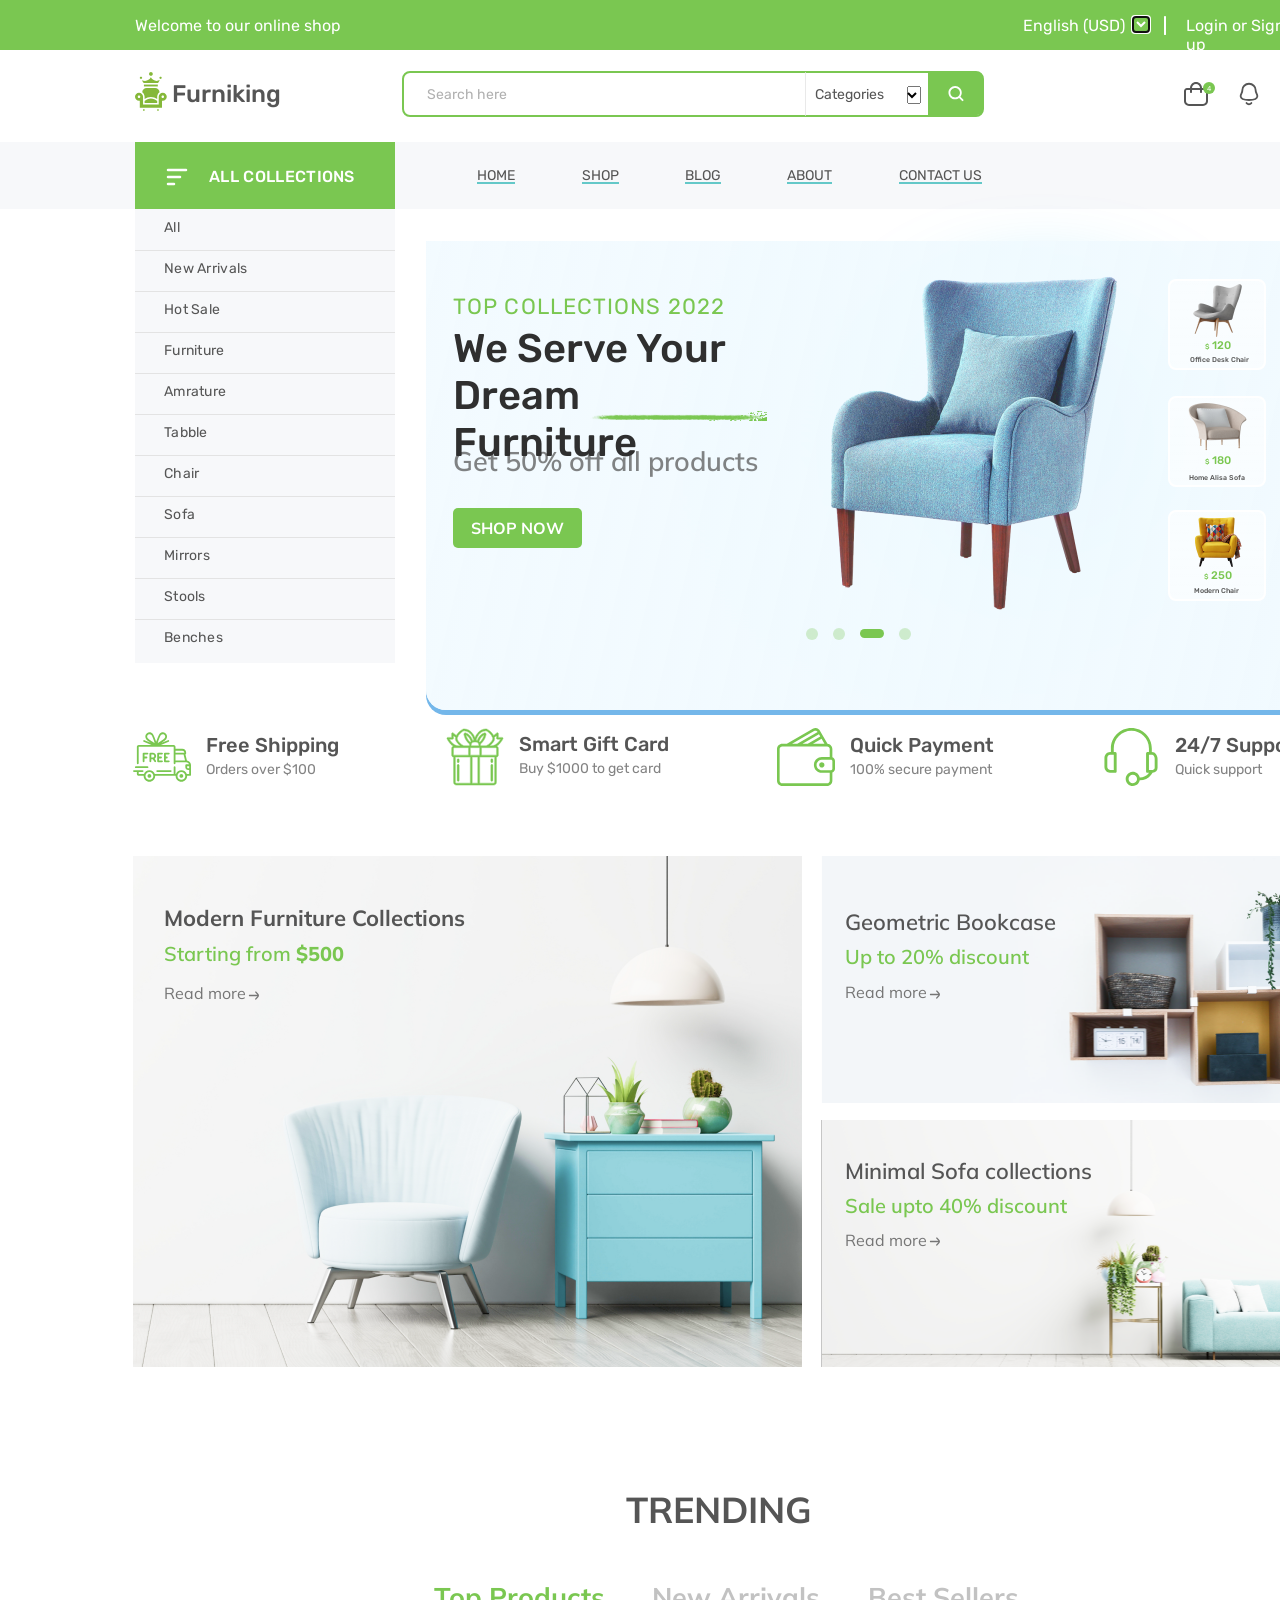
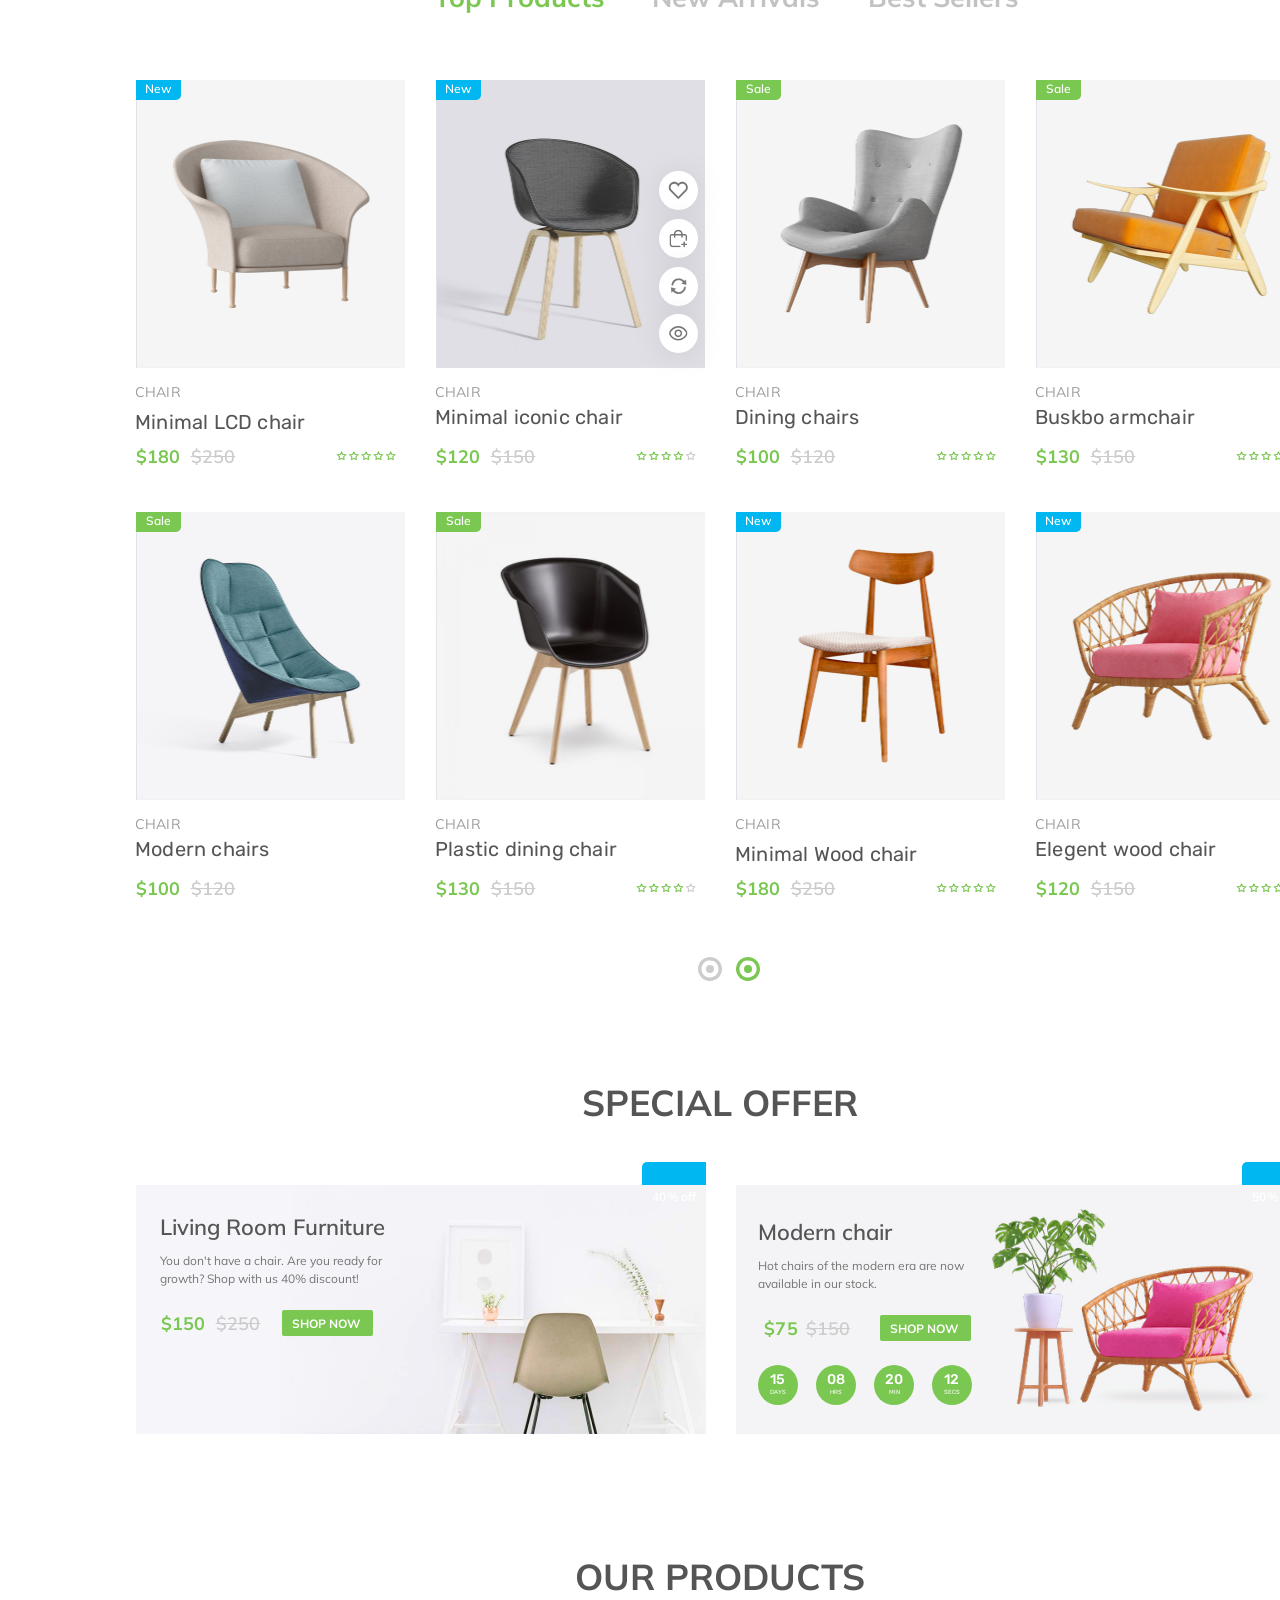
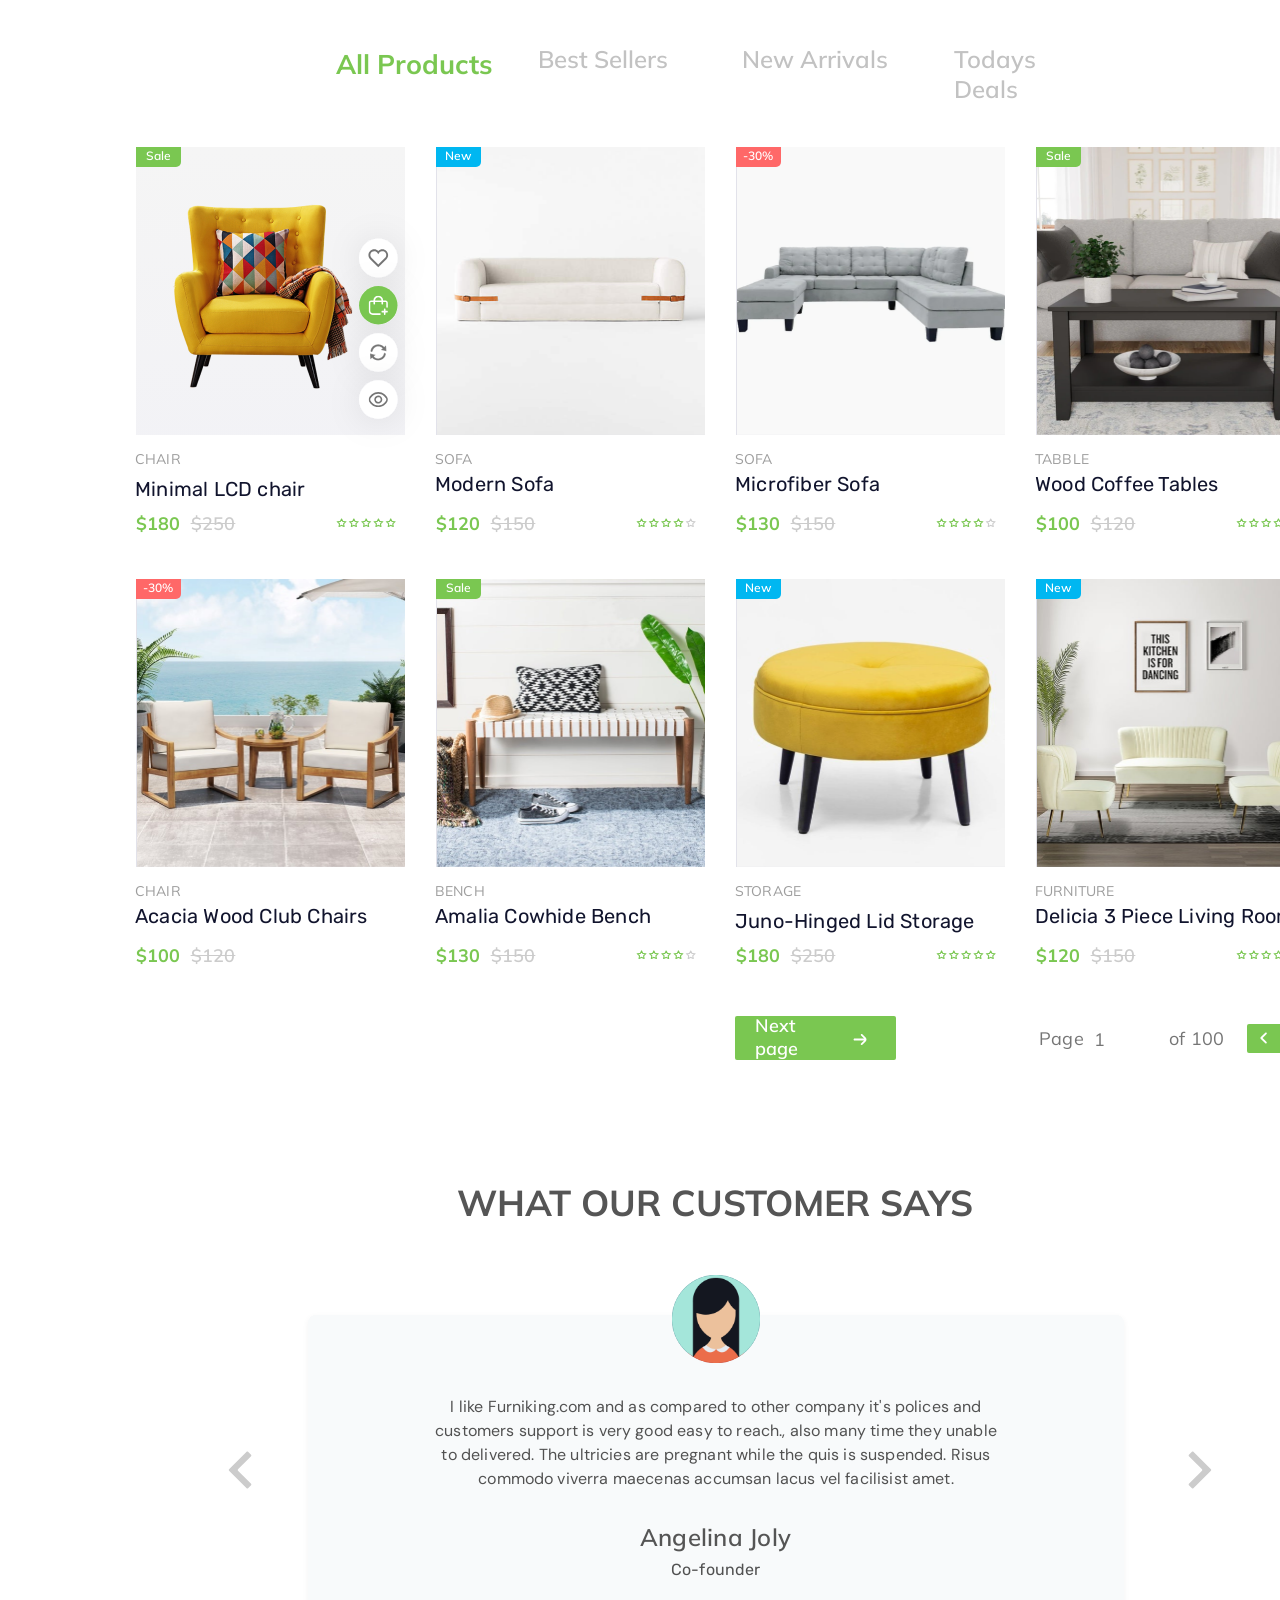
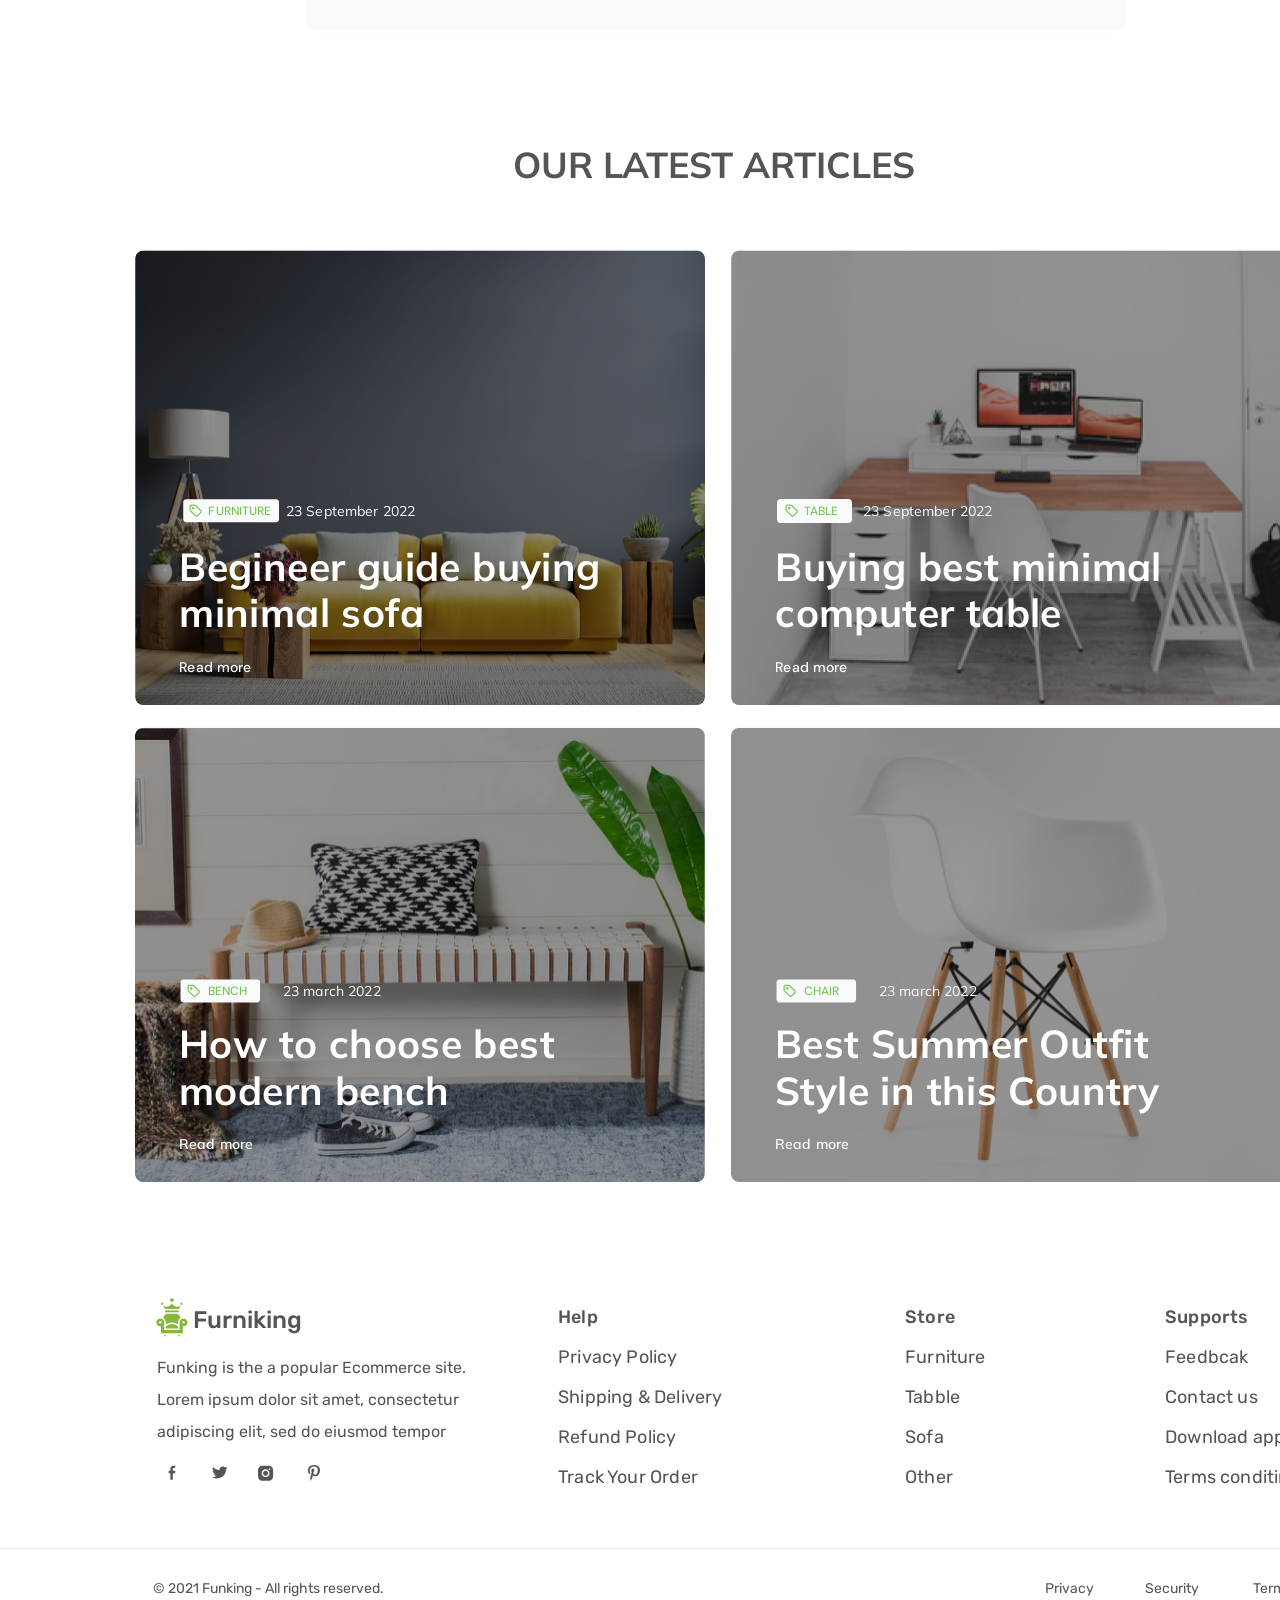
<file: index.html>
<!DOCTYPE html>
<html lang="en">
  <head>
    <meta charset="utf-8" />
    <meta name="viewport" content="initial-scale=1, width=device-width" />  
    <title>Furniking</title>  
    <script src="http://ajax.googleapis.com/ajax/libs/jquery/1.7.1/jquery.min.js"></script><!--JQuery-->
    
    <link rel="stylesheet" href="./global.css" />
    <link rel="stylesheet" href="./index.css" />
    <link rel="stylesheet" href="./forbutton.css"/>
    <link rel="stylesheet" href="./effects.css"/>
    <link rel="stylesheet" href="https://fonts.googleapis.com/css2?family=Rubik:wght@400;500&display=swap"/>
    <link rel="stylesheet" href="https://fonts.googleapis.com/css2?family=Mulish:wght@400;600;700;800&display=swap"/>
    <link rel="stylesheet" href="https://fonts.googleapis.com/css2?family=DM Sans:wght@400;500&display=swap"/>
  </head>
  <body>    
    <div id="snackbar">Сайт разработала Пачковская Елизавета</div>
    <!--подсказка-->
    <div id="tooltip"></div>
    <!--кнопка наверх-->
    <div id="topNubex"><img src="./public/naverh.png" width="40px" height=auto /></div>
    <!---->
    <div class="furniking-web-design">
      <div class="furniking-web-design-child"></div>
      <img class="kisspng-window-living-room-cur-icon" alt="" src="./public/chairr.png" />
      <img class="furniking-web-design-item" alt="" src="./public/rectangle-25@2x.png"/>
      <div class="furniking-web-design-inner"></div>
      <div class="frame">
        <img class="rectangle-icon" alt="" src="./public/rectangle@2x.png" />
      </div>
      <div class="hero-section" data-scroll-to="heroSectionContainer">
        <header class="header">
          <a class="logo" data-animate-on-scroll>
            <div class="furniking">Furniking</div>
            <img class="group-icon" alt="" src="./public/group.svg" />
          </a>
          <div class="top-bar">
            <div class="top-bar-child"></div>
            <div class="text">
              <a class="login-or-sign">Login or Sign up</a>
              <div class="english">
                <div class="english-usd">English (USD)</div>
                <select class="group" autofocus>
                  <option value="1">Russian (RUB)</option>
                  <option value="2">Belarus (BYN)</option>
                </select>
              </div>
              <div class="text-child"></div>
              <div class="english-usd">Welcome to our online shop</div>
            </div>
          </div>
          <div class="search">
            <input  class="search-child"  type="text"  maxlength="{20}"  minlength="{1}" />
            <div class="search-here">Search here</div>
            <div class="categories">Categories</div>
            <select class="icon" autofocus>
              <option value="1">New Arrivas</option>
              <option value="2">Hot Sale</option>
              <option value="3">Furniture</option>
              <option value="4">Amrature</option>
              <option value="5">Tabble</option>
              <option value="6">Chair</option>
              <option value="7">Sofa</option>
              <option value="8">Mirrors</option>
              <option value="9">Stools</option>
              <option value="10">Benches</option>
            </select>
            <div class="search-item"></div>
            <div class="search-inner"></div>
            <button class="zoom-2-1" autofocus>
              <img class="group-icon1" alt="" src="./public/group1.svg" />
            </button>
          </div>
          <div class="shop" data-animate-on-scroll>
            <button class="icon-shop" autofocus>
              <img class="vector-icon" alt="" src="./public/vector.svg" data-tooltip="Корзина" />              
            </button>
            <div class="div">
              <div class="child"></div>
              <div class="div1">4</div>
            </div>
          </div>
          <form action="forma.html">          
          <button class="avatar-1" autofocus >
            <img class="group-icon2" alt="" src="./public/group2.svg" data-tooltip="Личный кабинет"/>
          </button></form>
          <button  class="iconlylightnotification"  autofocus  data-animate-on-scroll onclick="myFunction()">
            <img  class="notification-icon"  alt=""  src="./public/notification.svg" data-tooltip="Уведомления" />
          </button>
        </header>
        <main class="main">
          <div class="main-child"></div>
          <div class="site-bar">
            <div class="navigation-menu">
              <a class="home">HOME</a>
              <a class="shop1">SHOP</a>
              <a class="blog">BLOG</a>
              <a class="about">ABOUT</a>
              <a class="contact-us">CONTACT US</a>
              <div class="number">
                <div class="div2">718-414-3871</div>
                <img  class="iconlylightcalling"  alt=""  src="./public/iconlylightcalling.svg" />
              </div>
            </div>
          </div>
          <button class="all-collections" autofocus>
            <div class="all-collections-child"></div>
            <div class="all-collections1">ALL COLLECTIONS</div>
            <img class="menu-1-icon" alt="" src="./public/menu-1.svg" />
          </button>
          <div class="all-collections2">
            <div class="category">
              <div class="category-child"></div>
              <button class="all" autofocus>
                <div class="stools">All</div>
                <div class="all-child"></div>
              </button>
              <button class="chair" autofocus>
                <div class="stools">Chair</div>
                <div class="all-child"></div>
              </button>
              <button class="new-arrivals" autofocus>
                <div class="stools">New Arrivals</div>
                <div class="all-child"></div>
              </button>
              <button class="sofa" autofocus>
                <div class="stools">Sofa</div>
                <div class="all-child"></div>
              </button>
              <button class="hot-sale" autofocus>
                <div class="stools">Hot Sale</div>
                <div class="all-child"></div>
              </button>
              <button class="mirrors" autofocus>
                <div class="stools">Mirrors</div>
                <div class="all-child"></div>
              </button>
              <button class="furniture" autofocus>
                <div class="stools">Furniture</div>
                <div class="all-child"></div>
              </button>
              <button class="chair2" autofocus>
                <div class="stools">Stools</div>
                <div class="all-child"></div>
              </button>
              <button class="amrature" autofocus>
                <div class="stools">Amrature</div>
                <div class="all-child"></div>
              </button>
              <button class="benches" autofocus>
                <div class="benches1">Benches</div>
              </button>
              <button class="tabble" autofocus>
                <div class="stools">Tabble</div>
                <div class="all-child"></div>
              </button>
            </div>
          </div>
          <div class="hero-baner">
            <div class="hero-baner-child"></div>
            <div class="hero-baner-item"></div>
            <div class="modernarmchair">
              <div class="modernarmchair-child"></div>
              <div class="frame1">
                <img class="rectangle-icon1"  alt=""  src="./public/rectangle1@2x.png" />
              </div>
              <div class="office-desk-chair">Office Desk Chair</div>
            </div>
            <div class="modernarmchair1">
              <div class="modernarmchair-child"></div>
              <img class="rectangle-icon2" alt="" src="./public/rectangle2@2x.png"  />
              <div class="div3">
                <span>$</span>
                <span class="span">180</span>
              </div>
              <div class="home-alisa-sofa">Home Alisa Sofa</div>
            </div>
            <div class="modernarmchair2">
              <div class="modernarmchair-child"></div>
              <div class="modern-chair">Modern Chair</div>
              <img  class="rectangle-icon3"  alt=""  src="./public/rectangle3@2x.png"/>
              <div class="div4">
                <span>$</span>
                <span class="span">250</span>
              </div>
              <div class="text1"></div>
            </div>
            <img class="furniture-1-icon" alt="" src="./public/furniture-1@2x.png" onclick = 'openImageWindow(this.src);'/>
            <div class="frame2"></div>
            <img class="hero-baner-inner" alt="" src="./public/vector-5.svg" />
            <div class="get-50-off">Get 50% off all products</div>
            <div class="top-collections-2022">TOP COLLECTIONS 2022</div>
            <button class="shop-now-cta" autofocus data-animate-on-scroll >
              <div class="shop-now-cta-child"></div>
              <b class="shop-now">SHOP NOW</b>
            </button>
            <img class="slider-icon" alt="" src="./public/slider.svg" />
          </div>
          <div class="tittle">
            <div class="we-serve-your-container">
              <p class="we-serve-your">We Serve Your</p>
              <p class="we-serve-your">Dream Furniture</p>
            </div>
            <div class="frame3">
              <img class="rectangle-icon4" alt="" src="./public/rectangle4@2x.png" />
              <div class="frame4">
                <img  class="rectangle-icon5"  alt=""  src="./public/rectangle5@2x.png"/>
              </div>
            </div>
          </div>
        </main>
      </div>
      <div class="div5">
        <span>$</span>
        <span class="span">120</span>
      </div>
      <div class="discount">
        <div class="discount-child"></div>
        <div class="div6">50%</div>
      </div>
      <div class="offer">
        <div class="furniture2">
          <img class="mask-group-icon" alt="" src="./public/mask-group@2x.png"/>
          <div class="content">
            <b class="modern-furniture-collections">Modern Furniture Collections</b>
            <div class="starting-from-500-container">
              <span class="starting-from">Starting from</span>
              <span> </span>
              <span class="span3">$500</span>
            </div>
            <div class="read-more">
              <div class="modern-furniture-collections">Read more</div>
              <img class="vector-icon1" alt="" src="./public/vector1.svg" />
            </div>
          </div>
        </div>
        <img class="offer-child" alt="" src="./public/rectangle-34@2x.png" />
        <div class="minimal-sofa">
          <div class="minimal-sofa-child"></div>
          <img class="minimal-sofa-item" alt="" src="./public/rectangle-33@2x.png"/>
          <div class="content1">
            <div class="minimal-sofa-collections">Minimal Sofa collections</div>
            <div class="sale-upto-40">Sale upto 40% discount</div>
            <div class="read-more2">
              <div class="modern-furniture-collections">Read more</div>
              <img class="vector-icon2" alt="" src="./public/vector1.svg" />
            </div>
          </div>
        </div>
        <div class="book-case">
          <div class="content2">
            <div class="geometric-bookcase">Geometric Bookcase</div>
            <div class="up-to-20">Up to 20% discount</div>
          </div>
        </div>
        <div class="read-more4">
          <div class="modern-furniture-collections">Read more</div>
          <img class="vector-icon1" alt="" src="./public/vector1.svg" />
        </div>
      </div>
      <div class="feature">
        <div class="payment">
          <img class="wallet-1-icon" alt="" src="./public/wallet-1.svg" />          
          <div class="payment1">
            <div class="quick-payment">Quick Payment</div>
            <div class="secure-payment">100% secure payment</div>
          </div>
        </div>
        <div class="gift-card">
          <div class="payment2">
            <div class="quick-payment">Smart Gift Card</div>
            <div class="secure-payment">Buy $1000 to get card</div>
          </div>
          <img class="page-1-icon" alt="" src="./public/page1.svg" />
        </div>
        <div class="shipping">
          <div class="shipping1">
            <div class="quick-payment">Free Shipping</div>
            <div class="secure-payment">Orders over $100</div>
          </div>
          <img class="wallet-1-icon"  id="train" alt="" src="./public/freedelivery-1.svg" />
         
        </div>
        <div class="payment3">
          <div class="support">
            <div class="quick-payment">24/7 Support</div>
            <div class="secure-payment">Quick support</div>
          </div>
          <img class="wallet-1-icon" alt="" src="./public/support-1.svg" />
        </div>
      </div>
      <div class="trending">
        <b class="trending1">TRENDING</b>
        <div class="catagory">
          <a class="top-products">Top Products</a>
          <a class="new-arrivals2">New Arrivals</a>
          <a class="best-sellers"> Best Sellers</a>
        </div>
        <div class="minimal-chair">
          <div class="product">
            <b class="b">$180</b>
            <div class="div7">$250</div>
            <div class="minimal-lcd-chair">Minimal LCD chair</div>
            <div class="bench">Chair</div>
            <div class="image-placeholder">
              <div class="container"></div>
              <img  class="container-icon"  alt=""  src="./public/container@2x.png"/>
            </div>
            <img class="hover-feature-icon" alt="" src="./public/hover-feature.svg"/>
          </div>
          <div class="new">
            <div class="new-child"></div>
            <div class="sale">New</div>
          </div>
          <img class="review-icon" alt="" src="./public/review.svg" />
        </div>
        <div class="minimal-chair1">
          <div class="product">
            <b class="b">$180</b>
            <div class="div7">$250</div>
            <div class="minimal-lcd-chair">Minimal Wood chair</div>
            <div class="bench">Chair</div>
            <div class="image-placeholder">
              <div class="container"></div>
              <img class="container-icon" alt="" src="./public/container1@2x.png"/>
            </div>
            <img  class="hover-feature-icon1"  alt=""  src="./public/hover-feature1.svg"/>
          </div>
          <div class="new">
            <div class="new-child"></div>
            <div class="sale">New</div>
          </div>
          <img class="review-icon" alt="" src="./public/review1.svg" />
        </div>
        <div class="minimal-chair2">
          <div class="product">
            <b class="b">$120</b>
            <div class="div7">$150</div>
            <div class="minimal-iconic-chair">Minimal iconic chair</div>
            <div class="bench">Chair</div>
            <div class="image-placeholder">
              <div class="container"></div>
              <img  class="container-icon"  alt=""  src="./public/container2@2x.png"/>
            </div>
            <div class="hover-feature">
              <button class="favourite" autofocus>
                <div class="container3"></div>
                <img class="heart-icon" alt="" src="./public/heart.svg" />
              </button>
              <button class="shop2" autofocus>
                <div class="container3"></div>
                <img  class="fi-rr-shopping-bag-add-1-icon"  alt=""  src="./public/firrshoppingbagadd-1.svg"/>
              </button>
              <button class="compare" autofocus>
                <div class="container3"></div>
                <img  class="refresh-1-icon"  alt=""  src="./public/refresh-1.svg"/>
              </button>
              <button class="view" autofocus>
                <div class="container3"></div>
                <img  class="fi-rr-shopping-bag-add-1-icon"  alt=""  src="./public/firreye-1.svg"/>
              </button>
            </div>
          </div>
          <div class="new">
            <div class="new-child"></div>
            <div class="sale">New</div>
          </div>
          <img class="review-icon" alt="" src="./public/review2.svg" />
        </div>
        <div class="minimal-chair3">
          <div class="product">
            <b class="b">$120</b>
            <div class="div7">$150</div>
            <div class="minimal-iconic-chair">Elegent wood chair</div>
            <div class="bench">Chair</div>
            <div class="image-placeholder">
              <div class="container"></div>
              <img class="container-icon" alt="" src="./public/container3@2x.png"/>
            </div>
            <img class="hover-feature-icon2" alt="" src="./public/hover-feature1.svg"/>
          </div>
          <div class="new">
            <div class="new-child"></div>
            <div class="sale">New</div>
          </div>
          <img class="review-icon" alt="" src="./public/review3.svg" />
        </div>
        <div class="minimal-chair4">
          <div class="product">
            <b class="b">$100</b>
            <div class="div7">$120</div>
            <div class="dining-chairs">Dining chairs</div>
            <div class="bench">Chair</div>
            <div class="image-placeholder">
              <div class="container"></div>
              <img  class="container-icon"  alt=""  src="./public/container4@2x.png"/>
            </div>
            <img class="hover-feature-icon3"  alt=""  src="./public/hover-feature2.svg"/>
          </div>
          <div class="new">
            <div class="new-child1"></div>
            <div class="sale">Sale</div>
          </div>
          <img class="review-icon" alt="" src="./public/review1.svg" />
        </div>
        <div class="minimal-chair5">
          <div class="product">
            <b class="b">$100</b>
            <div class="div7">$120</div>
            <div class="dining-chairs">Modern chairs</div>
            <div class="bench">Chair</div>
            <div class="image-placeholder">
              <div class="container"></div>
              <img  class="container-icon"  alt=""  src="./public/container5@2x.png"/>
            </div>
            <img class="hover-feature-icon4" alt="" src="./public/hover-feature3.svg"/>
          </div>
          <div class="new">
            <div class="new-child1"></div>
            <div class="sale">Sale</div>
          </div>
          <img class="review-icon" alt="" src="./public/review4.svg" />
        </div>
        <div class="minimal-chair6">
          <div class="product">
            <b class="b">$130</b>
            <div class="div7">$150</div>
            <div class="buskbo-armchair">Buskbo armchair</div>
            <div class="bench">Chair</div>
            <div class="image-placeholder">
              <div class="container"></div>
              <img  class="container-icon"  alt=""  src="./public/container6@2x.png"/>
            </div>
            <img class="hover-feature-icon5" alt="" src="./public/hover-feature2.svg" />
          </div>
          <div class="new">
            <div class="new-child1"></div>
            <div class="sale">Sale</div>
          </div>
          <img class="review-icon" alt="" src="./public/review3.svg" />
        </div>
        <div class="minimal-chair7">
          <div class="product">
            <b class="b">$130</b>
            <div class="div7">$150</div>
            <div class="plastic-dining-chair">Plastic dining chair</div>
            <div class="bench">Chair</div>
            <div class="image-placeholder">
              <div class="container"></div>
              <img  class="container-icon"  alt=""  src="./public/container7@2x.png"/>
            </div>
            <img class="hover-feature-icon6" alt=""  src="./public/hover-feature4.svg"/>
          </div>
          <div class="new">
            <div class="new-child1"></div>
            <div class="sale">Sale</div>
          </div>
          <img class="review-icon" alt="" src="./public/review2.svg" />
        </div>
        <img class="circle-icon" alt="" src="./public/circle.svg" />
        <img class="circle-icon1" alt="" src="./public/circle1.svg" />
      </div>
      <div class="offer-section">
        <b class="special-offer">SPECIAL OFFER</b>
        <div class="offer-content">
          <div class="modern-chair1">
            <div class="modern-chair-child"></div>
            <img  class="modern-chair-item"  alt=""  src="./public/rectangle-44@2x.png"/>
            <div class="new12">
              <div class="new-child5"></div>
              <div class="off">50% off</div>
            </div>
            <div class="shop-now-cta1">
              <div class="shop-now-cta-item"></div>
              <b class="shop-now1">SHOP NOW</b>
            </div>
            <div class="modern-chair2">Modern chair</div>
            <div class="hot-chairs-of">Hot chairs of the modern era are now available in our stock.</div>
            <div class="price">
              <b class="b8">$75</b>
              <div class="div15">$150</div>
            </div>
            <div class="time">
              <div class="days">
                <div class="days-child"></div>
                <div class="div16">15</div>
                <div class="days1">Days</div>
              </div>
              <div class="hrs">
                <div class="days-child"></div>
                <div class="div17">08</div>
                <div class="hrs1">HRS</div>
              </div>
              <div class="mins">
                <div class="days-child"></div>
                <div class="div18">20</div>
                <div class="min">MIN</div>
              </div>
              <div class="secs">
                <div class="days-child"></div>
                <div class="div18">12</div>
                <div class="secs1">secs</div>
              </div>
            </div>
          </div>
          <div class="living-room contain">
            <div class="offer-1">
              <img  class="modern-chair-item"  alt=""  src="./public/rectangle-41@2x.png"/>
              <img  class="modern-chair-item"  alt=""  src="./public/rectangle-43@2x.png"/>
            </div>
            <div class="shop-now-cta2">
              <div class="shop-now-cta-item"></div>
              <b class="shop-now1">SHOP NOW</b>
            </div>
            <div class="living-room-furniture">Living Room Furniture</div>
            <div class="you-dont-have"> You don't have a chair. Are you ready for growth? Shop with us 40% discount! </div>
            <div class="price1">
              <b class="b8">$150</b>
              <div class="div20">$250</div>
            </div>
            <div class="time1 overlay">
              <div class="days">
                <div class="days-child"></div>
                <div class="div16">10</div>
                <div class="days1">Days</div>
              </div>
              <div class="hrs">
                <div class="days-child"></div>
                <div class="div16">15</div>
                <div class="hrs1">HRS</div>
              </div>
              <div class="mins">
                <div class="days-child"></div>
                <div class="div18">30</div>
                <div class="min">MIN</div>
              </div>
              <div class="secs">
                <div class="days-child"></div>
                <div class="div18">22</div>
                <div class="secs1">secs</div>
              </div>
            </div>
          </div>
          <div class="new12">
            <div class="new-child5"></div>
            <div class="off">40% off</div>
          </div>
        </div>
      </div>
      <div class="trending2">
        <b class="our-products">OUR PRODUCTS</b>
        <div class="catagory1">
          <a class="top-products">All Products</a>
          <a class="best-sellers1"> Best Sellers</a>
          <a class="new-arrivals3">New Arrivals</a>
          <a class="todays-deals">Todays Deals</a>
        </div>
        <div class="minimal-chair">
          <div class="product">
            <b class="b">$180</b>
            <div class="div7">$250</div>
            <div class="minimal-lcd-chair1">Minimal LCD chair</div>
            <div class="bench">Chair</div>
            <div class="image-placeholder">
              <div class="container12"></div>
              <img  class="container-icon8"  alt=""  src="./public/container8@2x.png" />
            </div>
            <img class="hover-feature-icon7" alt="" src="./public/hover-feature5.svg"/>
          </div>
          <div class="new">
            <div class="new-child1"></div>
            <div class="sale">Sale</div>
          </div>
          <img class="review-icon" alt="" src="./public/review.svg" />
        </div>
        <div class="minimal-chair1">
          <div class="product">
            <b class="b">$180</b>
            <div class="div7">$250</div>
            <div class="juno-hinged-lid-storage">Juno-Hinged Lid Storage</div>
            <div class="storage">Storage</div>
            <div class="image-placeholder">
              <div class="container"></div>
              <img  class="container-icon"  alt=""  src="./public/container9@2x.png"/>
            </div>
            <img  class="hover-feature-icon8"  alt=""  src="./public/hover-feature6.svg"/>
          </div>
          <div class="new">
            <div class="new-child"></div>
            <div class="sale">New</div>
          </div>
          <img class="review-icon" alt="" src="./public/review5.svg" />
        </div>
        <div class="minimal-chair2">
          <div class="product">
            <b class="b">$120</b>
            <div class="div7">$150</div>
            <div class="modern-sofa">Modern Sofa</div>
            <div class="bench">sofa</div>
            <div class="image-placeholder">
              <div class="container"></div>
              <img  class="container-icon"  alt=""  src="./public/container10@2x.png"/>
            </div>
            <img class="hover-feature-icon9" alt="" src="./public/hover-feature7.svg" />
          </div>
          <div class="new">
            <div class="new-child"></div>
            <div class="sale">New</div>
          </div>
          <img class="review-icon" alt="" src="./public/review2.svg" />
        </div>
        <div class="minimal-chair3">
          <div class="product">
            <b class="b">$120</b>
            <div class="div7">$150</div>
            <div class="delicia-3-piece">Delicia 3 Piece Living Room</div>
            <div class="furniture3">Furniture</div>
            <div class="image-placeholder">
              <div class="container"></div>
              <img class="container-icon" alt="" src="./public/container11@2x.png"/>
            </div>
            <img class="hover-feature-icon10" alt="" src="./public/hover-feature6.svg"/>
          </div>
          <div class="new">
            <div class="new-child"></div>
            <div class="sale">New</div>
          </div>
          <img class="review-icon" alt="" src="./public/review6.svg" />
        </div>
        <div class="minimal-chair6">
          <div class="product">
            <b class="b">$100</b>
            <div class="div7">$120</div>
            <div class="delicia-3-piece">Wood Coffee Tables</div>
            <div class="tabble2">tabble</div>
            <div class="image-placeholder">
              <div class="container"></div>
              <img  class="container-icon"  alt=""  src="./public/container12@2x.png"/>
            </div>
            <img  class="hover-feature-icon11"  alt=""  src="./public/hover-feature8.svg"/>
          </div>
          <div class="new">
            <div class="new-child1"></div>
            <div class="sale">Sale</div>
          </div>
          <img class="review-icon" alt="" src="./public/review7.svg" />
        </div>
        <div class="minimal-chair5">
          <div class="product">
            <b class="b">$100</b>
            <div class="div7">$120</div>
            <div class="acacia-wood-club">Acacia Wood Club Chairs</div>
            <div class="bench">Chair</div>
            <div class="image-placeholder">
              <div class="container"></div>
              <img  class="container-icon"  alt=""  src="./public/container13@2x.png"/>
            </div>
            <img class="hover-feature-icon12" alt="" src="./public/hover-feature9.svg"/>
          </div>
          <div class="new">
            <div class="dicount-child"></div>
            <div class="div31">-30%</div>
          </div>
          <img class="review-icon" alt="" src="./public/review8.svg" />
        </div>
        <div class="minimal-chair4">
          <div class="product">
            <b class="b">$130</b>
            <div class="div7">$150</div>
            <div class="microfiber-sofa">Microfiber Sofa</div>
            <div class="bench">sofa</div>
            <div class="image-placeholder">
              <div class="container"></div>
              <img class="container-icon" alt="" src="./public/container14@2x.png"/>
            </div>
            <img  class="hover-feature-icon13"  alt=""  src="./public/hover-feature8.svg"/>
          </div>
          <div class="new">
            <div class="dicount-child"></div>
            <div class="div31">-30%</div>
          </div>
          <img class="review-icon" alt="" src="./public/review2.svg" />
        </div>
        <div class="minimal-chair7">
          <div class="product">
            <b class="b">$130</b>
            <div class="div7">$150</div>
            <div class="amalia-cowhide-bench">Amalia Cowhide Bench</div>
            <div class="bench">Bench</div>
            <div class="image-placeholder">
              <div class="container"></div>
              <img  class="container-icon"  alt=""  src="./public/container15@2x.png"/>
            </div>
            <img class="hover-feature-icon14" alt="" src="./public/hover-feature10.svg" />
          </div>
          <div class="new">
            <div class="new-child1"></div>
            <div class="sale">Sale</div>
          </div>
          <img class="review-icon" alt="" src="./public/review9.svg" />
        </div>
      </div>
      <div class="page">
        <button class="arrow" autofocus>
          <img class="arrow-child" alt="" src="./public/group-1996.svg" />
        </button>
        <div class="page1">Page</div>
        <div class="of-100">of 100</div>
        <div class="next-button" data-animate-on-scroll>
          <button class="next-button-child" autofocus></button>
          <div class="next">
            <div class="next-page">Next page</div>
            <img class="group-icon3" alt="" src="./public/group3.svg" />
          </div>
        </div>
        <input class="number-of-page" type="number" defaultvalue="1" placeholder="1"/>
      </div>
      <div class="testimonials">
        <div class="testimonials1">
          <div class="card" id="example"></div>          
          <div class="co-founder">Co-founder</div>
          <div class="angelina-joly">Angelina Joly</div>
          <div class="i-like-furnikingcom">
            I like Furniking.com and as compared to other company it's polices
            and customers support is very good easy to reach., also many time
            they unable to delivered. The ultricies are pregnant while the quis
            is suspended. Risus commodo viverra maecenas accumsan lacus vel
            facilisist amet.
          </div>
        <div id="gallery"><!--карусель-->
          <div class="photos">
          <img  class="image-placeholder-icon"  alt=""  src="./public/Image Placeholder.png"/>
          <img  class="image-placeholder-icon"  alt=""  src="./public/2.png"/>
          <img  class="image-placeholder-icon"  alt=""  src="./public/3.png"/>
          <img  class="image-placeholder-icon"  alt=""  src="./public/4.png"/>
        </div>
        <div class="buttons">
          <button class="navigation prev" autofocus>
            <img  class="outlined-navigation-expand"  alt=""  src="./public/navigation-.svg"/>
          </button>
          <button class="navigation1 " autofocus>
            <img  class="outlined-navigation-expand1"  alt=""  src="./public/navigation-2.svg"/>
          </button>
        </div>
        </div>
        </div>
        <script src="./karusel.js"></script>
        <b class="what-our-customer">What Our Customer Says</b>
      </div>
      <div class="blogs">
        <div class="post-01">
          <div class="image"></div>
          <img class="card-icon" alt="" src="./public/card@2x.png" />
          <div class="tag">
            <img  class="background-icon"  alt=""  src="./public/-background.svg"/>
            <div class="misc-tag">
              <div class="tag1">Furniture</div>
              <img  class="ic24-tag-1-icon"  alt=""  src="./public/ic24tag-1.svg"/>
            </div>
          </div>
          <div class="september-2022">23 September 2022</div>
          <div class="read-more6">Read more</div>
          <b class="begineer-guide-buying">Begineer guide buying minimal sofa</b>
        </div>
        <div class="post-4">
          <div class="image"></div>
          <img class="card-icon" alt="" src="./public/card1@2x.png" />
          <div class="tag2">
            <img  class="background-icon1"  alt=""  src="./public/-background1.svg"/>
            <div class="misc-tag1">
              <div class="tag3">TABLE</div>
              <img  class="ic24-tag-1-icon1"  alt=""  src="./public/ic24tag-11.svg"/>
            </div>
          </div>
          <div class="september-20221">23 September 2022</div>
          <div class="read-more6">Read more</div>
          <b class="begineer-guide-buying">Buying best minimal computer table</b>
        </div>
        <div class="post-3">
          <div class="image"></div>
          <img class="card-icon" alt="" src="./public/card2@2x.png" />
          <div class="march-2022">23 march 2022</div>
          <div class="tag4">
            <img  class="background-icon2"  alt=""  src="./public/-background2.svg"/>
            <div class="misc-tag2">
              <div class="tag5">Bench</div>
              <img  class="ic24-tag-1-icon"  alt=""  src="./public/ic24tag-12.svg"/>
            </div>
          </div>
          <div class="read-more8">Read more</div>
          <b class="how-to-choose">How to choose best modern bench</b>
        </div>
        <div class="post-5">
          <div class="image"></div>
          <img class="card-icon" alt="" src="./public/card3@2x.png" />
          <div class="march-2022">23 march 2022</div>
          <div class="tag4">
            <img  class="background-icon2"  alt=""  src="./public/-background3.svg"/>
            <div class="misc-tag3">
              <div class="tag7">Chair</div>
              <img class="ic24-tag-1-icon" alt="" src="./public/ic24tag-13.svg"/>
            </div>
          </div>
          <div class="read-more8">Read more</div>
          <b class="how-to-choose">
            <p class="we-serve-your">Best Summer Outfit</p>
            <p class="we-serve-your">Style in this Country</p>
          </b>
        </div>
        <b class="our-latest-articles">Our Latest Articles</b>
      </div>
      <footer class="footer">
        <a class="supports-feedbcak-contact-container">
          <p class="supports">Supports</p>
          <p class="we-serve-your">Feedbcak</p>
          <p class="we-serve-your">Contact us</p>
          <p class="we-serve-your">Download app</p>
          <p class="we-serve-your">Terms conditins</p>
        </a>
        <a class="store-furniture-tabble-container">
          <p class="supports">Store</p>
          <p class="we-serve-your">Furniture</p>
          <p class="we-serve-your">Tabble</p>
          <p class="we-serve-your">Sofa</p>
          <p class="we-serve-your">Other</p>
        </a>
        <a class="help-privacy-policy-container">
          <p class="supports">Help</p>
          <p class="we-serve-your">Privacy Policy</p>
          <p class="we-serve-your">Shipping & Delivery</p>
          <p class="we-serve-your">Refund Policy</p>
          <p class="we-serve-your">Track Your Order</p>
        </a>
        <div class="address">
          <div class="funking-is-the">
            Funking is the a popular Ecommerce site. Lorem ipsum dolor sit amet,
            consectetur adipiscing elit, sed do eiusmod tempor
          </div>
        </div>
        <div class="sosmed">
          <a  class="facebook"  href="https://ru-ru.facebook.com/"  target="_blank">
            <div class="facebook-child"></div>
            <img  class="ic-facebook-icon"  alt=""  src="./public/icfacebook.svg"/>
          </a>
          <a class="twitter" href="https://twitter.com/" target="_blank">
            <div class="facebook-child"></div>
            <img class="ic-twitter-icon" alt="" src="./public/ictwitter.svg" />
          </a>
          <a  class="instagram"  href="https://www.instagram.com/"  target="_blank">
            <div class="facebook-child"></div>
            <img  class="ic-instagram-icon"  alt=""  src="./public/icinstagram.svg"/>
          </a>
          <a  class="pinterest"  href="https://www.pinterest.com/"  target="_blank">
            <div class="facebook-child"></div>
            <img class="ic-pinterset-icon" alt=""  src="./public/icpinterset.svg" />
          </a>
        </div>
        <div class="component-1">
          <button class="logo1" id="logo1">
            <div class="furniking1">Furniking</div>
            <img class="group-icon"  alt="" src="./public/group4.svg" />
          </button>
        </div>
        <div class="footer-footer">
          <div class="rectangle"></div>
          <div class="funking-all">© 2021 Funking - All rights reserved.</div>
          <div class="terms">Terms</div>
          <div class="security">Security</div>
          <div class="privacy">Privacy</div>
        </div>
        <div class="footer-child"></div>
      </footer>
    </div>
    <script src="./js.js"></script>
  </body>
</html>
</file>
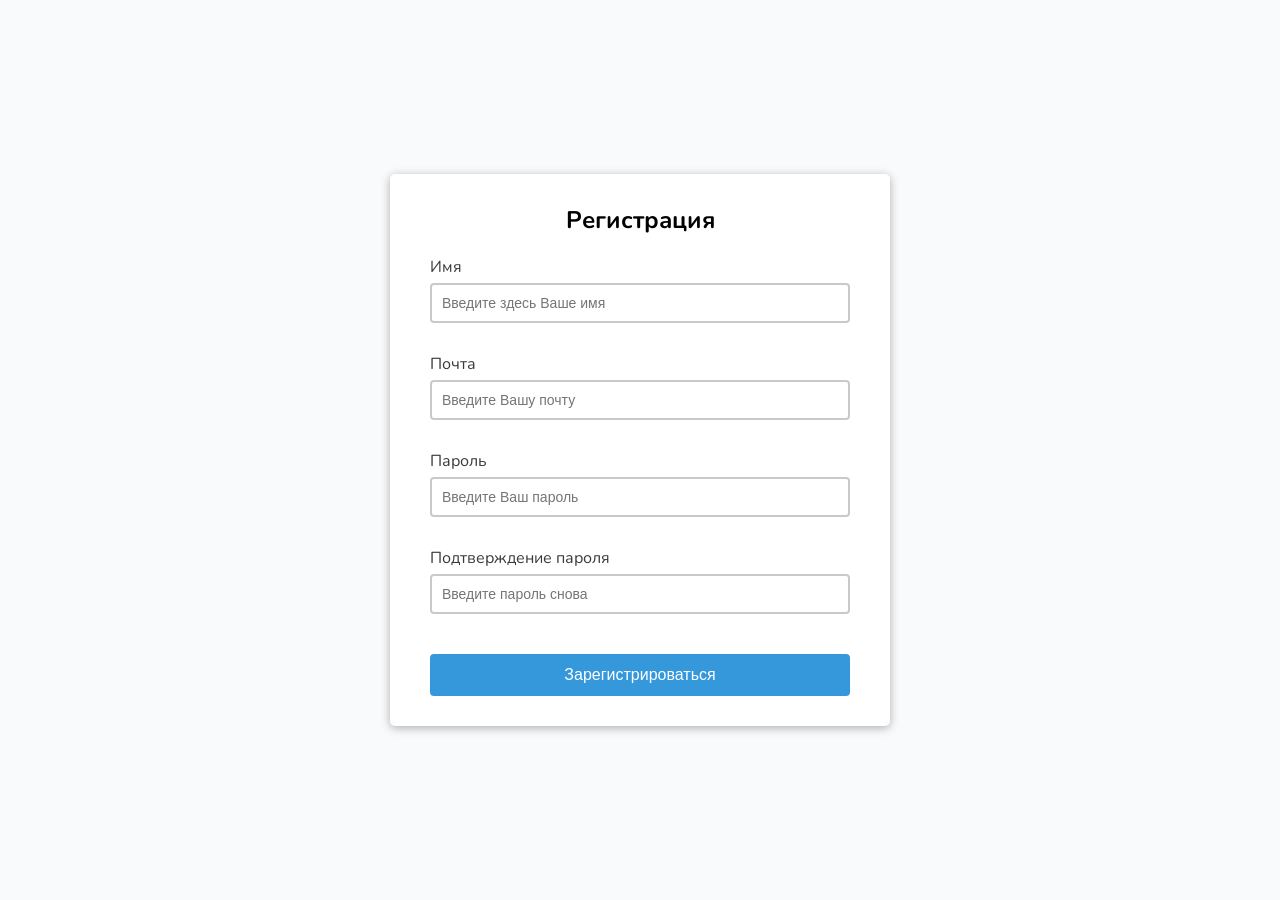
<file: forma.html>
<!DOCTYPE html>
<html lang="en">
<head>
    <meta charset="UTF-8" />
    <meta name="viewport" content="width=device-width, initial-scale=1.0" />
    <meta http-equiv="X-UA-Compatible" content="ie=edge" />
    <link rel="stylesheet" href="forma.css" />
    <title>Валидация формы</title>
</head>

<body>
    <div class="container">
        <form id="form" class="form">
            <h2>Регистрация</h2>
            <div class="form-control">
                <label for="username">Имя</label>
                <input type="text" id="username" placeholder="Введите здесь Ваше имя" />
                <small>Сообщение об ошибке</small>
            </div>
            <div class="form-control">
                <label for="email">Почта</label>
                <input type="text" id="email" placeholder="Введите Вашу почту" />
                <small>Сообщение об ошибке</small>
            </div>
            <div class="form-control">
                <label for="password">Пароль</label>
                <input type="password" id="password" placeholder="Введите Ваш пароль" />
                <small>Сообщение об ошибке</small>
            </div>
            <div class="form-control">
                <label for="password2">Подтверждение пароля</label>
                <input type="password" id="password2" placeholder="Введите пароль снова" />
                <small>Сообщение об ошибке</small>
            </div>
            <button type="submit">Зарегистрироваться</button>
        </form>
    </div>

    <script src="./js.js"></script>
</body>

</html>
</file>
<file: global.css>
body {
  margin: 0;
  line-height: normal;
}

:root {
  /* fonts */
  --font-rubik: Rubik;
  --h2: Mulish;
  --body-body-2-semibold: "DM Sans";

  /* font sizes */
  --body-body-2-semibold-size: 14px;
  --font-size-5xl: 24px;
  --font-size-base: 16px;
  --font-size-lg: 18px;
  --h2-size: 36px;
  --font-size-20xl: 39px;
  --font-size-xs: 12px;
  --font-size-xl: 20px;
  --font-size-7xs: 6px;
  --font-size-3xl: 22px;
  --font-size-2xs: 11px;
  --font-size-6xs: 7px;

  /* Colors */
  --text-white: #fff;
  --primary: #555;
  --light-text-color-body-1: #515151;
  --black-2nd: rgba(81, 81, 81, 0.71);
  --main-color: #7ac751;
  --light-fills-color-image-placeholder: #e2e2ea;
  --color-gainsboro-100: #e3e3e3;
  --color-whitesmoke-100: #f7f8fa;
  --color-gray-100: #757575;
  --light-text-color-title: #11142d;
  --color-gray-200: rgba(117, 117, 117, 0.71);
  --color-lightgray: #ccc;
  --color-salmon: #ff6868;
  --color-deepskyblue: #00b7f1;
  --color-silver-100: #c4c4c4;
  --color-silver-200: #c2c2c2;

  /* border radiuses */
  --br-10xs: 3px;
  --br-5xs: 8px;
  --br-11xs: 2px;
  --br-8xs: 5px;
  --br-12xs: 1px;
}
</file>
<file: index.css>
.furniking-web-design-child {
  position: absolute;
  top: 755px;
  left: 135px;
  background-color: #f7f7f9;
  width: 1170px;
  height: 614px;
  display: none;
}
.kisspng-window-living-room-cur-icon {
  position: absolute;
  top: 209px;
  left: 762px;
  width: 522px;
  height: 448px;
  object-fit: cover;
  display: none;
}
.furniking-web-design-inner,
.furniking-web-design-item {
  position: absolute;
  top: 224px;
  left: 410px;
  border-radius: var(--br-12xs);
  width: 894px;
  height: 439px;
  display: none;
}
.furniking-web-design-item {
  object-fit: cover;
}
.furniking-web-design-inner {
  background: linear-gradient(180deg, #f1faff, #f1faff);
  backdrop-filter: blur(155px);
}
.frame,
.rectangle-icon {
  position: absolute;
  overflow: hidden;
}
.rectangle-icon {
  height: 100%;
  width: 100%;
  top: 3.92%;
  right: 0;
  bottom: -3.92%;
  left: 0;
  max-width: 100%;
  max-height: 100%;
  object-fit: cover;
  mix-blend-mode: normal;
}
.frame {
  top: 357px;
  left: 584px;
  width: 230px;
  height: 51px;
  display: none;
}
.furniking {
  position: absolute;
  top: 8px;
  left: 37px;
  font-weight: 500;
}
.group-icon,
.logo {
  position: absolute;
  top: 0;
  left: 0;
  width: 31.79px;
  height: 38.96px;
}
.logo {
  text-decoration: none;
  top: 72px;
  left: 135px;
  width: 148px;
  opacity: 1;
  color: var(--primary);
}
.logo.animate {
  animation: 2s ease 0s 2 normal forwards pulsate;
}
.top-bar-child {
  position: absolute;
  top: 0;
  left: 0;
  background-color: var(--main-color);
  width: 1440px;
  height: 50px;
}
.login-or-sign {
  text-decoration: none;
  position: absolute;
  top: 0;
  left: 1051.2px;
  color: inherit;
}
.english-usd,
.group {
  position: absolute;
  top: 0;
  left: 0;
}
.group {
  top: 0px;
  left: 109px;
  width: 18px;
  height: 17.41px;
  background-color: #7ac751;
  color: #ffffff;
}
.english {
  top: 0;
  left: 888px;
  width: 121px;
}
.english,
.text,
.text-child {
  position: absolute;
  height: 19px;
}
.text-child {
  top: 0;
  left: 1029px;
  border-radius: 0.4px;
  background-color: var(--text-white);
  width: 2.2px;
}
.text {
  top: 16px;
  left: 135px;
  width: 1172.2px;
}
.search-child,
.top-bar {
  position: absolute;
  top: 0;
  left: 0;
}
.top-bar {
  width: 1440px;
  height: 50px;
  font-size: var(--font-size-base);
}
.search-child {
  border: 2px solid var(--main-color);
  background-color: transparent;
  border-radius: var(--br-5xs);
  box-sizing: border-box;
  width: 582px;
  height: 46px;
}
.categories,
.search-here {
  position: absolute;
  top: 15px;
  left: 25px;
}
.categories {
  left: 413px;
  color: var(--primary);
}
.icon {
  position: absolute;
  top: 15px;
  left: 504.71px;
  width: 14.76px;
  height: 17.71px;
  transform-origin: 0 0;
}
.search-item {
  position: absolute;
  top: 1px;
  left: 526px;
  border-radius: 0 7px 6px 0;
  background-color: var(--main-color);
  width: 55px;
  height: 43px;
}
.search-inner {
  position: absolute;
  top: 1.25px;
  left: 402.25px;
  border-right: 1.5px solid rgba(227, 227, 227, 0.78);
  box-sizing: border-box;
  width: 1.5px;
  height: 43.5px;
}
.group-icon1,
.zoom-2-1 {
  position: absolute;
  overflow: hidden;
}
.group-icon1 {
  height: 100.63%;
  width: 100%;
  top: 0;
  right: 0;
  bottom: -0.63%;
  left: 0;
  max-width: 100%;
  max-height: 100%;
}
.zoom-2-1 {
  cursor: pointer;
  border: 0;
  padding: 0;
  background-color: transparent;
  top: 15px;
  left: 546px;
  width: 16px;
  height: 16px;
}
.search {
  position: absolute;
  top: 71px;
  left: 402px;
  width: 582px;
  height: 46px;
  font-size: var(--body-body-2-semibold-size);
  color: #b0b0b0;
}
.icon-shop,
.vector-icon {
  top: 0;
  left: 0;
  width: 24px;
  height: 24px;
}
.vector-icon {
  position: absolute;
}
.icon-shop {
  cursor: pointer;
  border: 0;
  padding: 0;
  background-color: transparent;
}
.child,
.div1,
.icon-shop {
  position: absolute;
}
.child {
  top: 0;
  left: 0;
  border-radius: 50%;
  background-color: var(--main-color);
  width: 12px;
  height: 12px;
}
.div1 {
  top: 2px;
  left: 4px;
  display: inline-block;
  width: 4px;
  height: 7px;
}
.div,
.shop {
  position: absolute;
  top: 0;
  left: 19px;
  width: 12px;
  height: 12px;
}
.shop {
  top: 82px;
  left: 1184px;
  width: 31px;
  height: 24px;
  opacity: 1;
  font-size: var(--font-size-6xs);
}
.shop.animate {
  animation: 3s ease 1s 2 normal forwards pulsate;
}
.group-icon2 {
  height: 100%;
  width: 84.62%;
  top: 0;
  right: 7.69%;
  bottom: 0;
  left: 7.69%;
  max-width: 100%;
  max-height: 100%;
}
.avatar-1,
.group-icon2,
.notification-icon {
  position: absolute;
  overflow: hidden;
}
.avatar-1 {
  cursor: pointer;
  border: 0;
  padding: 0;
  background-color: transparent;
  top: 82px;
  left: 1283px;
  width: 24px;
  height: 24px;
}
.notification-icon {
  height: 91.03%;
  width: 78.53%;
  top: 4.49%;
  right: 10.74%;
  bottom: 4.49%;
  left: 10.74%;
  max-width: 100%;
  max-height: 100%;
}
.iconlylightnotification {
  cursor: pointer;
  border: 0;
  padding: 0;
  background-color: transparent;
  position: absolute;
  top: 81px;
  left: 1236px;
  width: 26px;
  height: 26px;
  opacity: 1;
}
.iconlylightnotification.animate {
  animation: 1s ease 2s 2 normal forwards shake-horizontal;
}
.header,
.main-child {
  position: absolute;
  top: 0;
  left: 0;
  width: 1440px;
}
.header {
  /*закрепленная шапка*/
  position: fixed;
  background-color: #ffffff;
  z-index: 3;
  height: 120px;  
  text-align: left;
  font-size: var(--font-size-5xl);
  color: var(--text-white);
  font-family: var(--font-rubik);
}
.main-child {
  background-color: var(--color-whitesmoke-100);
  height: 67px;
}
/*градиент ссылки*/ 
.about, .blog, .contact-us, .home, .shop1 {
  background:
    linear-gradient(
      to right,
      rgba(100, 200, 200, 1),
      rgba(100, 200, 200, 1)
    ),
    linear-gradient(
      to right,
      rgba(255, 0, 0, 1),
      rgba(255, 0, 180, 1),
      rgba(0, 100, 200, 1)
  );
  background-size: 100% 2px, 0 2px;
  background-position: 100% 100%, 0 100%;
  background-repeat: no-repeat;
  transition: background-size 400ms;
} 
.about:hover, .blog:hover, .contact-us:hover, .home:hover, .shop1:hover {
  background-size: 0 2px, 100% 2px;
}
.about,
.blog,
.contact-us,
.home,
.shop1 {
  color: inherit;
  text-decoration: none;/**/
  position: absolute;
  top: 0;
  left: 0;
  color: inherit;
}
.about,
.blog,
.contact-us,
.shop1 {
  left: 105px;
}
.about,
.blog,
.contact-us {
  left: 208px;
}
.about,
.contact-us {
  left: 310px;
}
.contact-us {
  left: 422px;
}
.div2 {
  position: absolute;
  top: 4px;
  left: 33px;
}
.iconlylightcalling {
  position: absolute;
  height: 100%;
  width: 19.67%;
  top: 0;
  right: 80.33%;
  bottom: 0;
  left: 0;
  max-width: 100%;
  overflow: hidden;
  max-height: 100%;
}
.number {
  position: absolute;
  top: -4px;
  left: 705px;
  width: 122px;
  height: 24px;
  display: none;
}
.navigation-menu,
.site-bar {
  position: absolute;
  top: 0;
  left: 0;
  width: 506px;
  height: 17px;
}
.site-bar {
  top: 25px;
  left: 477px;
}
.all-collections-child {
  position: absolute;
  top: 0;
  left: 0;
  background-color: var(--main-color);
  width: 260px;
  height: 67px;
}
.all-collections1 {
  position: absolute;
  top: 25px;
  left: 74px;
  font-size: var(--font-size-base);
  letter-spacing: 0.02em;
  font-weight: 500;
  font-family: var(--font-rubik);
  color: var(--text-white);
  text-align: left;
}
.menu-1-icon {
  position: absolute;
  top: 22px;
  left: 30px;
  width: 24px;
  height: 24px;
  overflow: hidden;
}
.all-collections,
.category-child {
  position: absolute;
  top: 0;
  width: 260px;
}
.all-collections {
  cursor: pointer;
  border: 0;
  padding: 0;
  background-color: transparent;
  left: 135px;
  height: 67px;
}
.category-child {
  left: 0;
  background-color: var(--color-whitesmoke-100);
  height: 454px;
}
.all-child {
  position: absolute;
  top: 30.6px;
  left: -0.4px;
  border-top: 0.8px solid var(--color-gainsboro-100);
  box-sizing: border-box;
  width: 260.8px;
  height: 0.8px;
}
.all,
.chair,
.furniture,
.hot-sale,
.mirrors,
.new-arrivals,
.sofa {
  cursor: pointer;
  border: 0;
  padding: 0;
  background-color: transparent;
  position: absolute;
  top: 10px;
  left: 0;
  width: 260px;
  height: 31px;
}
.chair,
.furniture,
.hot-sale,
.mirrors,
.new-arrivals,
.sofa {
  top: 256px;
}
.furniture,
.hot-sale,
.mirrors,
.new-arrivals,
.sofa {
  top: 51px;
}
.furniture,
.hot-sale,
.mirrors,
.sofa {
  top: 297px;
}
.furniture,
.hot-sale,
.mirrors {
  top: 92px;
}
.furniture,
.mirrors {
  top: 338px;
}
.furniture {
  top: 133px;
}
.stools {
  position: absolute;
  top: 0;
  left: 29px;
  font-size: var(--body-body-2-semibold-size);
  letter-spacing: 0.02em;
  font-family: var(--font-rubik);
  color: var(--primary);
  text-align: left;
}
.chair2 {
  cursor: pointer;
  border: 0;
  padding: 0;
  background-color: transparent;
  top: 379px;
  width: 260px;
  height: 31px;
}
.amrature,
.benches1,
.chair2 {
  position: absolute;
  left: 0;
}
.amrature {
  cursor: pointer;
  border: 0;
  padding: 0;
  background-color: transparent;
  top: 174px;
  width: 260px;
  height: 31px;
}
.benches1 {
  top: 0;
  font-size: var(--body-body-2-semibold-size);
  letter-spacing: 0.02em;
  font-family: var(--font-rubik);
  color: var(--primary);
  text-align: left;
}
.benches,
.tabble {
  cursor: pointer;
  border: 0;
  padding: 0;
  background-color: transparent;
  position: absolute;
  top: 420px;
  left: 29px;
  width: 59px;
  height: 17px;
}
.tabble {
  top: 215px;
  left: 0;
  width: 260px;
  height: 31px;
}
.all-collections2,
.category {
  position: absolute;
  top: 0;
  left: 0;
  width: 260px;
  height: 454px;
}
.all-collections2 {
  top: 67px;
  left: 135px;
}
.hero-baner-child {
  position: absolute;
  top: 98px;
  left: 512px;
  border-radius: 50%;
  background-color: var(--color-deepskyblue);
  filter: blur(55px);
  width: 250px;
  height: 250px;
}
.hero-baner-item {
  /*тень*/
    background: beige;
    text-align: center;  
    display: inline-block;   
    padding: 15px 35px;
    font-size: 22px;
    text-decoration: none;
    margin: 20px;
    color: white;
    background: #55acee;
    box-shadow: 0 5px 0 #74b7ea;
    transition: .3s;
  }
  .hero-baner-item:hover {
    background: #d0ecff;
  }
.hero-baner-item{
  position: absolute;
  top: 0;
  left: 0;
  /*закругление*/
  border-radius: 0 0 20px 20px;
  background: linear-gradient(103.4deg, rgba(241, 250, 255, 0.88), #f1faff);
  backdrop-filter: blur(155px);
  width: 820px;
  height: 439px;
}
.modernarmchair-child {
  position: absolute;
  top: 0;
  left: 0;
  border-radius: var(--br-5xs);
  background: linear-gradient(
    180deg,
    rgba(255, 255, 255, 0.6),
    rgba(255, 255, 255, 0.56)
  );
  box-shadow: 0 4px 22px transparent;
  border: 2px solid var(--text-white);
  box-sizing: border-box;
  width: 98px;
  height: 91.47px;
}
.frame1,
.rectangle-icon1 {
  position: absolute;
  overflow: hidden;
}
.rectangle-icon1 {
  height: 100%;
  width: 100%;
  top: 0;
  right: 0;
  bottom: 0;
  left: 0;
  max-width: 100%;
  max-height: 100%;
  object-fit: cover;
}
.frame1 {
  top: 5px;
  left: 25px;
  width: 49px;
  height: 53px;
}
.office-desk-chair {
  position: absolute;
  top: 76px;
  left: 22px;
  line-height: 26px;
  font-weight: 500;
  display: flex;
  align-items: center;
  width: 60px;
  height: 10px;
}
.modernarmchair,
.rectangle-icon2 {
  position: absolute;
  top: 58px;
  left: 762px;
  width: 98px;
  height: 91.47px;
}
.rectangle-icon2 {
  top: 4px;
  left: 10px;
  width: 79px;
  height: 53px;
  object-fit: cover;
}
.span {
  font-size: var(--font-size-2xs);
}
.div3,
.home-alisa-sofa {
  position: absolute;
  top: 52px;
  left: 37px;
  line-height: 26px;
  font-weight: 500;
}
.home-alisa-sofa {
  top: 77px;
  left: 21px;
  color: var(--primary);
  display: flex;
  align-items: center;
  width: 56px;
  height: 10px;
}
.modernarmchair1 {
  position: absolute;
  top: 175px;
  left: 762px;
  width: 98px;
  height: 91.47px;
  color: var(--main-color);
}
.modern-chair {
  position: absolute;
  top: 76px;
  left: 26px;
  line-height: 26px;
  font-weight: 500;
  display: flex;
  align-items: center;
  width: 46px;
  height: 10px;
}
.rectangle-icon3 {
  position: absolute;
  top: 2px;
  left: 24px;
  width: 51px;
  height: 57px;
  object-fit: cover;
}
.div4,
.text1 {
  position: absolute;
  line-height: 26px;
}
.div4 {
  top: 53px;
  left: 36px;
  font-weight: 500;
  color: var(--main-color);
}
.text1 {
  top: 65px;
  left: 20px;
}
.modernarmchair2 {
  position: absolute;
  top: 289px;
  left: 762px;
  width: 98px;
  height: 91.47px;
}
.furniture-1-icon {
  position: absolute;
  top: 36px;
  left: 381px;
  width: 374px;
  height: 374px;
  object-fit: cover;
}
.frame2 {
  position: absolute;
  top: 172px;
  left: 222px;
  width: 110px;
  height: 19px;
  overflow: hidden;
}
.hero-baner-inner {
  position: absolute;
  top: 406.86px;
  left: 604.49px;
  width: 156.44px;
  height: 18.67px;
  display: none;
}
.get-50-off,
.top-collections-2022 {
  position: absolute;
  left: 47px;
  line-height: 26px;
  display: inline-block;
  height: 25px;
}
.get-50-off {
  top: 227px;
  font-size: 27px;
  font-weight: 600;
  font-family: var(--h2);
  color: var(--black-2nd);
  width: 324px;
}
.top-collections-2022 {
  top: 73px;
  font-size: var(--font-size-3xl);
  letter-spacing: 0.05em;
  color: var(--main-color);
  width: 279px;
}
.shop-now-cta-child {
  position: absolute;
  top: 0;
  left: 0;
  border-radius: var(--br-8xs);
  background-color: var(--main-color);
  width: 129px;
  height: 40px;
}
.shop-now {
  position: absolute;
  top: 10px;
  left: 18px;
  font-size: var(--font-size-base);
  display: inline-block;
  font-family: var(--h2);
  color: var(--text-white);
  text-align: left;
  width: 93px;
}
.shop-now-cta {
  cursor: pointer;
  border: 0;
  padding: 0;
  background-color: transparent;
  position: absolute;
  top: 287px;
  left: 47px;
  width: 129px;
  height: 40px;
  opacity: 1;
}
.shop-now-cta.animate {
  animation: 1s ease 5s 2 normal forwards jello-horizontal;
}
.hero-baner,
.slider-icon {
  position: absolute;
  top: 407px;
  left: 400px;
  width: 105px;
  height: 12px;
}
.hero-baner {
  top: 79px;
  left: 406px;
  width: 899px;
  height: 439px;
  font-size: var(--font-size-6xs);
}
.we-serve-your {
  margin: 0;
}
.we-serve-your-container {
  position: absolute;
  top: 0;
  left: 0;
  font-weight: 500;
}
.rectangle-icon4,
.rectangle-icon5 {
  position: absolute;
  height: 55.56%;
  width: 107.91%;
  top: 33.33%;
  right: -7.91%;
  bottom: 11.11%;
  left: 0;
  max-width: 100%;
  overflow: hidden;
  max-height: 100%;
  object-fit: cover;
}
.rectangle-icon5 {
  height: 100%;
  width: 100%;
  top: 48.04%;
  right: -38.7%;
  bottom: -48.04%;
  left: 38.7%;
}
.frame4 {
  height: 2781.82%;
  width: 442.37%;
  top: -1336.36%;
  right: -171.19%;
  bottom: -1345.45%;
  left: -171.19%;
  overflow: hidden;
}
.frame3,
.frame4,
.tittle {
  position: absolute;
}
.frame3 {
  top: 85px;
  left: 137px;
  width: 177px;
  height: 11px;
  overflow: hidden;
}
.tittle {
  top: 183px;
  left: 453px;
  width: 318px;
  height: 96px;
  font-size: 40px;
  color: #2f2f2f;
}
.hero-section,
.main {
  position: absolute;
  left: 0;
  width: 1440px;
}
.main {
  top: 142px;
  height: 521px;
  text-align: left;
  font-size: var(--body-body-2-semibold-size);
  color: var(--primary);
  font-family: var(--font-rubik);
}
.hero-section {
  top: 0;
  height: 663px;
}
.div5 {
  position: absolute;
  top: 333px;
  left: 1205px;
  line-height: 26px;
  font-weight: 500;
  font-family: var(--font-rubik);
  font-size: var(--font-size-6xs);
}
.discount-child {
  top: 0;
  left: 0;
  border-radius: 50%;
  background-color: var(--main-color);
  width: 50px;
  height: 50px;
}
.discount,
.discount-child,
.div6 {
  position: absolute;
}
.div6 {
  top: 15.91px;
  left: 9.09px;
  letter-spacing: 0.02em;
  font-weight: 500;
  display: inline-block;
  width: 34.09px;
  height: 19.32px;
}
.discount {
  top: 259px;
  left: 899px;
  width: 50px;
  height: 50px;
  display: none;
  font-size: var(--font-size-base);
  color: var(--text-white);
  font-family: var(--font-rubik);
}
.mask-group-icon {
  transition: 1s; /* Время эффекта */
  position: absolute;
  top: 0;
  left: 0;
  width: 669px;
  height: 511px;
  object-fit: cover;
}
/*увеличение картинки*/
.mask-group-icon:hover {
  transform: scale(1.2); /* Увеличиваем масштаб */
 }
.modern-furniture-collections {
  position: absolute;
  top: 0;
  left: 0;
  line-height: 26px;
}
.starting-from {
  font-weight: 600;
}
.span3 {
  font-weight: 800;
}
.starting-from-500-container {
  position: absolute;
  top: 36px;
  left: 0;
  font-size: var(--font-size-xl);
  line-height: 26px;
  color: var(--main-color);
}
.read-more,
.vector-icon1 {
  position: absolute;
  top: 11px;
  left: 83.96px;
  width: 11px;
  height: 9px;
}
.read-more {
  top: 75px;
  left: 0;
  width: 94.96px;
  height: 26px;
  font-size: var(--font-size-base);
  color: var(--color-gray-100);
}
.content {
  position: absolute;
  top: 49px;
  left: 31px;
  width: 301px;
  height: 101px;
}
.furniture2,
.offer-child {
  position: absolute;
  top: 0;
  left: 0;
  width: 669px;
  height: 511px;
}
.offer-child {
  left: 687.96px;
  width: 485px;
  height: 247px;
  object-fit: cover;
}
.minimal-sofa-child,
.minimal-sofa-item {
  position: absolute;
  top: 0;
  left: 0;
  width: 485px;
  height: 247px;
}
.minimal-sofa-child {
  background-color: var(--color-silver-100);
}
.minimal-sofa-item {
  object-fit: cover;
}
.minimal-sofa-collections,
.sale-upto-40 {
  position: absolute;
  top: 0;
  left: 0.04px;
  font-weight: 600;
}
.sale-upto-40 {
  top: 36px;
  font-size: var(--font-size-xl);
  line-height: 26px;
  color: var(--main-color);
}
.read-more2,
.vector-icon2 {
  position: absolute;
  top: 10px;
  left: 83.96px;
  width: 11px;
  height: 9px;
}
.read-more2 {
  top: 70px;
  left: 0;
  width: 94.96px;
  height: 26px;
  font-size: var(--font-size-base);
  color: var(--color-gray-100);
}
.content1,
.minimal-sofa {
  position: absolute;
  top: 37px;
  left: 24.04px;
  width: 249.04px;
  height: 96px;
}
.minimal-sofa {
  top: 264px;
  left: 687.96px;
  width: 485px;
  height: 247px;
}
.geometric-bookcase,
.up-to-20 {
  position: absolute;
  top: 0;
  left: 0;
  font-weight: 600;
}
.up-to-20 {
  top: 36px;
  font-size: var(--font-size-xl);
  line-height: 26px;
  color: var(--main-color);
}
.book-case,
.content2,
.offer,
.read-more4 {
  position: absolute;
  top: 0;
  left: 0;
  width: 211px;
  height: 62px;
}
.book-case,
.offer,
.read-more4 {
  top: 52px;
  left: 712px;
}
.offer,
.read-more4 {
  top: 123px;
  width: 94.96px;
  height: 26px;
  font-size: var(--font-size-base);
  color: var(--color-gray-100);
}
.offer {
  top: 856px;
  left: 133px;
  width: 1172.96px;
  height: 511px;
  font-size: var(--font-size-3xl);
  color: var(--primary);
}
.wallet-1-icon {
  position: absolute;
  top: 0;
  left: 0;
  width: 58px;
  height: 58px;
  overflow: hidden;
}
.quick-payment,
.secure-payment {
  position: absolute;
  left: 0;
  line-height: 26px;
}
.quick-payment {
  top: 0;
  font-weight: 500;
}
.secure-payment {
  top: 25px;
  font-size: var(--body-body-2-semibold-size);
  color: var(--black-2nd);
}
.payment1 {
  position: absolute;
  top: 4px;
  left: 73px;
  width: 145px;
  height: 51px;
}
.payment,
.payment2 {
  position: absolute;
  top: 0;
  left: 644px;
  width: 218px;
  height: 58px;
}
.payment2 {
  top: 3px;
  left: 73px;
  width: 151px;
  height: 51px;
}
.gift-card,
.page-1-icon {
  position: absolute;
  top: -0.25px;
  left: -0.25px;
  width: 58.5px;
  height: 58.5px;
}
.gift-card {
  top: 0;
  left: 313px;
  width: 224px;
  height: 58px;
}
.shipping,
.shipping1 {
  position: absolute;
  top: 4px;
  left: 73px;
  width: 133px;
  height: 51px;
}
.shipping {
  top: 0;
  left: 0;
  width: 206px;
  height: 58px;
}
.payment3,
.support {
  position: absolute;
  top: 4px;
  left: 73px;
  width: 130px;
  height: 51px;
}
.payment3 {
  top: 0;
  left: 969px;
  width: 203px;
  height: 58px;
}
.feature,
.trending1 {
  position: absolute;
  color: var(--primary);
}
.feature {
  top: 728px;
  left: 133px;
  width: 1172px;
  height: 58px;
  font-size: var(--font-size-xl);
  font-family: var(--font-rubik);
}
.trending1 {
  top: 0;
  left: 491px;
  font-size: var(--h2-size);
  text-align: left;
}
.best-sellers,
.new-arrivals2,
.top-products {
  text-decoration: none;
  position: absolute;
  top: 0;
  font-weight: 600;
/*для ссылок*/
  box-shadow: inset 0 0 0 0 #54b3d6;
  color: #54b3d6;
	padding: 0 .25rem;
	margin: 0 -.25rem;
  transition: color .3s ease-in-out, box-shadow .3s ease-in-out;
}
.best-sellers:hover,
.new-arrivals2:hover,
.top-products:hover {
  color: #fff;
  box-shadow: inset 200px 0 0 0 #54b3d6;;
}
/* Presentational styles */
.best-sellers,
.new-arrivals2,
.top-products {
	color: #54b3d6;
  font-family: 'Mulish', sans-serif;
  font-size: 27px;
	font-weight: 700;
  line-height: 1.5;
  text-decoration: none;
}
/**/
.top-products {
  left: 0;
  color: var(--main-color);
}
.best-sellers,
.new-arrivals2 {
  left: 218px;
  color: inherit;
}
.best-sellers {
  left: 434px;
}
.catagory {
  position: absolute;
  top: 90px;
  left: 299px;
  width: 772px;
  height: 30px;
  text-align: left;
  font-size: var(--font-size-5xl);
  color: var(--color-silver-200);
}
.b {
  top: 366px;
  left: 0;
  width: 46px;
  height: 21px;
}
.b,
.div7,
.minimal-lcd-chair {
  position: absolute;
  letter-spacing: 0.01em;
  line-height: 120%;
  display: inline-block;
}
.div7 {
  top: 366px;
  left: 53px;
  text-decoration: line-through;
  font-weight: 600;
  color: var(--color-lightgray);
  width: 50px;
  height: 21px;
}
.minimal-lcd-chair {
  top: 330px;
  left: 0;
  font-size: var(--font-size-xl);
  font-family: var(--font-rubik);
  color: var(--primary);
  text-align: left;
  width: 226px;
  height: 28px;
}
.container {
  left: 0;
  background-color: var(--light-fills-color-image-placeholder);
}
.container,
.container-icon,
.image-placeholder {
  position: absolute;
  top: 0;
  width: 269.03px;
  height: 287.82px;
}
.container-icon {
  left: 0;
  object-fit: cover;
}
.image-placeholder {
  left: 0.97px;
}
.hover-feature-icon {
  position: absolute;
  top: 1771.4px;
  left: 359.35px;
  width: 38.85px;
  height: 408.77px;
  display: none;
}
.product {
  position: absolute;
  top: 0;
  left: 0;
  width: 270px;
  height: 387px;
}
.new,
.new-child {
  position: absolute;
  top: 0;
  width: 44.68px;
  height: 20.42px;
}
.new-child {
  left: 0;
  border-radius: 0 0 var(--br-8xs) 0;
  background-color: var(--color-deepskyblue);
}
.new {
  left: 0.97px;
  font-size: var(--font-size-xs);
  color: var(--text-white);
}
.minimal-chair,
.review-icon {
  position: absolute;
  top: 371.45px;
  left: 198.13px;
  width: 66.94px;
  height: 9.58px;
}
.minimal-chair {
  top: 193px;
  left: 0;
  width: 270px;
  height: 387px;
}
.hover-feature-icon1 {
  position: absolute;
  top: 2203.4px;
  left: 959.35px;
  width: 38.85px;
  height: 499.28px;
  display: none;
}
.minimal-chair1 {
  position: absolute;
  top: 625px;
  left: 600px;
  width: 270px;
  height: 387px;
}
.minimal-iconic-chair {
  position: absolute;
  top: 325px;
  left: 0;
  font-size: var(--font-size-xl);
  letter-spacing: 0.01em;
  line-height: 120%;
  font-family: var(--font-rubik);
  color: var(--primary);
  text-align: left;
  display: inline-block;
  width: 191px;
  height: 28px;
}
.container3 {
  position: absolute;
  top: 0;
  left: 0;
  border-radius: 50%;
  background-color: var(--text-white);
  box-shadow: 0 2px 33px rgba(0, 0, 0, 0.09);
  width: 38.85px;
  height: 38.89px;
}
.heart-icon {
  position: absolute;
  top: 7.78px;
  left: 7.77px;
  width: 23.31px;
  height: 23.34px;
  overflow: hidden;
}
.favourite {
  cursor: pointer;
  border: 0;
  padding: 0;
  background-color: transparent;
  position: absolute;
  top: 0;
  left: 0;
  width: 38.85px;
  height: 38.89px;
}
.fi-rr-shopping-bag-add-1-icon {
  position: absolute;
  top: 9.72px;
  left: 9.71px;
  width: 19.42px;
  height: 19.45px;
  overflow: hidden;
}
.shop2 {
  cursor: pointer;
  border: 0;
  padding: 0;
  background-color: transparent;
  position: absolute;
  top: 47.65px;
  left: 0;
  width: 38.85px;
  height: 38.89px;
}
.refresh-1-icon {
  position: absolute;
  top: 4.62px;
  left: 4.55px;
  width: 29.58px;
  height: 29.62px;
  overflow: hidden;
}
.compare,
.view {
  cursor: pointer;
  border: 0;
  padding: 0;
  background-color: transparent;
  position: absolute;
  top: 95.29px;
  left: 0;
  width: 38.85px;
  height: 38.89px;
}
.view {
  top: 142.94px;
}
.hover-feature,
.minimal-chair2 {
  position: absolute;
  top: 91.4px;
  left: 224.35px;
  width: 38.85px;
  height: 181.83px;
}
.minimal-chair2 {
  top: 193px;
  left: 300px;
  width: 270px;
  height: 387px;
}
.hover-feature-icon2 {
  position: absolute;
  top: 2203.4px;
  left: 1259.35px;
  width: 38.85px;
  height: 499.28px;
  display: none;
}
.dining-chairs,
.minimal-chair3 {
  position: absolute;
  top: 625px;
  left: 900px;
  width: 270px;
  height: 387px;
}
.dining-chairs {
  top: 325px;
  left: 0;
  font-size: var(--font-size-xl);
  letter-spacing: 0.01em;
  line-height: 120%;
  font-family: var(--font-rubik);
  color: var(--primary);
  text-align: left;
  display: inline-block;
  width: 153px;
  height: 28px;
}
.hover-feature-icon3 {
  position: absolute;
  top: 1771.4px;
  left: 959.35px;
  width: 38.85px;
  height: 408.77px;
  display: none;
}
.new-child1 {
  position: absolute;
  top: 0;
  left: 0;
  border-radius: 0 0 var(--br-8xs) 0;
  background-color: var(--main-color);
  width: 44.68px;
  height: 20.42px;
}
.sale {
  position: absolute;
  top: 0.97px;
  left: 8.74px;
  letter-spacing: 0.01em;
  line-height: 130%;
  font-weight: 600;
  display: inline-block;
  width: 27.41px;
  height: 17.2px;
}
.minimal-chair4 {
  position: absolute;
  top: 193px;
  left: 600px;
  width: 270px;
  height: 387px;
}
.hover-feature-icon4 {
  position: absolute;
  top: 2203.4px;
  left: 359.35px;
  width: 38.85px;
  height: 499.28px;
  display: none;
}
.buskbo-armchair,
.minimal-chair5 {
  position: absolute;
  top: 625px;
  left: 0;
  width: 270px;
  height: 387px;
}
.buskbo-armchair {
  top: 325px;
  font-size: var(--font-size-xl);
  letter-spacing: 0.01em;
  line-height: 120%;
  font-family: var(--font-rubik);
  color: var(--primary);
  text-align: left;
  display: inline-block;
  width: 168px;
  height: 28px;
}
.hover-feature-icon5 {
  position: absolute;
  top: 1771.4px;
  left: 1259.35px;
  width: 38.85px;
  height: 408.77px;
  display: none;
}
.minimal-chair6 {
  position: absolute;
  top: 193px;
  left: 900px;
  width: 270px;
  height: 387px;
}
.plastic-dining-chair {
  position: absolute;
  top: 325px;
  left: 0;
  font-size: var(--font-size-xl);
  letter-spacing: 0.01em;
  line-height: 120%;
  font-family: var(--font-rubik);
  color: var(--primary);
  text-align: left;
  display: inline-block;
  width: 190px;
  height: 28px;
}
.hover-feature-icon6 {
  position: absolute;
  top: 2203.4px;
  left: 659.35px;
  width: 38.85px;
  height: 499.28px;
  display: none;
}
.minimal-chair7 {
  position: absolute;
  top: 625px;
  left: 300px;
  width: 270px;
  height: 387px;
}
.circle-icon,
.circle-icon1,
.trending {
  position: absolute;
  top: 1070px;
  left: 563px;
  width: 24px;
  height: 24px;
}
.circle-icon1,
.trending {
  left: 601px;
}
.trending {
  top: 1487px;
  left: 135px;
  width: 1170px;
  height: 1094px;
  text-align: center;
}
.special-offer {
  position: absolute;
  top: 0;
  left: 446px;
  text-transform: uppercase;
}
.modern-chair-child,
.modern-chair-item {
  position: absolute;
  top: 0;
  left: 0;
  width: 570px;
  height: 249px;
}
.modern-chair-child {
  background-color: var(--color-silver-100);
}
.modern-chair-item {
  object-fit: cover;
}
.new-child5 {
  position: absolute;
  top: 0;
  left: 64px;
  border-radius: 0 0 var(--br-8xs) 0;
  background-color: var(--color-deepskyblue);
  width: 64px;
  height: 23px;
  transform: rotate(180deg);
  transform-origin: 0 0;
}
.off {
  position: absolute;
  top: 5px;
  left: 8px;
  letter-spacing: 0.01em;
  line-height: 130%;
  font-weight: 600;
  display: flex;
  align-items: center;
  justify-content: center;
  width: 48.52px;
  height: 13.8px;
}
.new12,
.shop-now-cta-item {
  position: absolute;
  top: 0;
  left: 506px;
  width: 64px;
  height: 23px;
}
.shop-now-cta-item {
  left: 0;
  border-radius: var(--br-11xs);
  background-color: var(--main-color);
  width: 91px;
  height: 26px;
}
.shop-now1 {
  position: absolute;
  top: 7px;
  left: 10px;
  display: flex;
  align-items: center;
  width: 71px;
  height: 13px;
}
.modern-chair2,
.shop-now-cta1 {
  position: absolute;
  text-align: left;
}
.shop-now-cta1 {
  top: 130px;
  left: 144px;
  width: 91px;
  height: 26px;
}
.modern-chair2 {
  top: 33px;
  left: 22px;
  font-size: var(--font-size-3xl);
  font-weight: 600;
  color: var(--primary);
}
.b8,
.hot-chairs-of {
  display: inline-block;
}
.hot-chairs-of {
  position: absolute;
  top: 72px;
  left: 22px;
  line-height: 18px;
  color: var(--color-gray-100);
  text-align: left;
  width: 227px;
  height: 38px;
}
.b8 {
  top: 0;
  left: 0;
  letter-spacing: 0.01em;
  line-height: 120%;
  width: 46px;
}
.b8,
.div15,
.price {
  position: absolute;
  height: 21px;
}
.div15 {
  top: 0;
  left: 45px;
  text-decoration: line-through;
  letter-spacing: 0.01em;
  line-height: 120%;
  font-weight: 600;
  color: var(--color-lightgray);
  display: inline-block;
  width: 50px;
}
.price {
  top: 133px;
  left: 22px;
  width: 95px;
  font-size: var(--font-size-lg);
  color: var(--main-color);
}
.days-child {
  position: absolute;
  top: 0;
  left: 0;
  border-radius: 50%;
  background-color: var(--main-color);
  width: 40px;
  height: 40px;
}
.div16 {
  top: 6.67px;
  left: 10px;
  line-height: 120%;
  font-weight: 500;
  display: inline-block;
  width: 18.89px;
  height: 18.89px;
}
.days,
.days1,
.div16 {
  position: absolute;
}
.days1 {
  top: 24.44px;
  left: 11.11px;
  font-size: var(--font-size-7xs);
  letter-spacing: 0.01em;
  line-height: 120%;
  text-transform: uppercase;
  display: inline-block;
  width: 17.78px;
  height: 7.78px;
}
.days {
  top: 0;
  left: 0;
  width: 40px;
  height: 40px;
}
.div17 {
  top: 6.67px;
  left: 11px;
  line-height: 120%;
  font-weight: 500;
  display: inline-block;
  width: 18.89px;
  height: 18.89px;
}
.div17,
.hrs,
.hrs1 {
  position: absolute;
}
.hrs1 {
  top: 24.44px;
  left: 13px;
  font-size: var(--font-size-7xs);
  letter-spacing: 0.01em;
  line-height: 120%;
  text-transform: uppercase;
  display: inline-block;
  width: 14.44px;
  height: 7.78px;
}
.hrs {
  top: 0;
  left: 58px;
  width: 40px;
  height: 40px;
}
.div18,
.min {
  position: absolute;
  line-height: 120%;
  display: inline-block;
}
.div18 {
  top: 6.67px;
  left: 9px;
  font-weight: 500;
  width: 21.11px;
  height: 18.89px;
}
.min {
  top: 24.44px;
  left: 14px;
  font-size: var(--font-size-7xs);
  letter-spacing: 0.01em;
  text-transform: uppercase;
  width: 12.22px;
  height: 7.78px;
}
.mins,
.secs1 {
  position: absolute;
  top: 0;
  left: 116px;
  width: 40px;
  height: 40px;
}
.secs1 {
  top: 24.44px;
  left: 11px;
  font-size: var(--font-size-7xs);
  letter-spacing: 0.01em;
  line-height: 120%;
  text-transform: uppercase;
  display: inline-block;
  width: 17.78px;
  height: 7.78px;
}
.secs,
.time {
  position: absolute;
  top: 0;
  left: 174px;
  width: 40px;
  height: 40px;
}
.time {
  top: 180px;
  left: 22px;
  width: 214px;
  font-size: var(--body-body-2-semibold-size);
  font-family: var(--font-rubik);
}
.modern-chair1,
.offer-1,
.shop-now-cta2 {
  position: absolute;
  top: 0;
  left: 600px;
  width: 570px;
  height: 249px;
}
.offer-1,
.shop-now-cta2 {
  left: 0;
}
.shop-now-cta2 {
  top: 125px;
  left: 146px;
  width: 91px;
  height: 26px;
}
.living-room-furniture {
  position: absolute;
  top: 28px;
  left: 24px;
  font-size: var(--font-size-3xl);
  font-weight: 600;
  color: var(--primary);
}
.div20,
.you-dont-have {
  position: absolute;
  top: 67px;
  left: 24px;
  line-height: 18px;
  color: var(--color-gray-100);
  display: inline-block;
  width: 227px;
  height: 38px;
}
.div20 {
  top: 0;
  left: 53px;
  text-decoration: line-through;
  letter-spacing: 0.01em;
  line-height: 120%;
  font-weight: 600;
  color: var(--color-lightgray);
  width: 50px;
  height: 21px;
}
.price1,
.time1 {
  position: absolute;
  left: 24px;
  text-align: center;
}
.price1 {
  top: 128px;
  width: 103px;
  height: 21px;
  font-size: var(--font-size-lg);
  color: var(--main-color);
}
.time1 {
  top: 180px;
  width: 214px;
  height: 40px;
  font-size: var(--body-body-2-semibold-size);
  font-family: var(--font-rubik);
}
.living-room,
.offer-content {
  position: absolute;
  top: 0;
  left: 0;
  width: 570px;
  height: 249px;
  text-align: left;
}
.offer-content {
  top: 105px;
  width: 1170px;
  text-align: center;
  font-size: var(--font-size-xs);
  color: var(--text-white);
}
.offer-section,
.our-products {
  position: absolute;
  font-size: var(--h2-size);
  color: var(--primary);
}
.offer-section {
  top: 2680px;
  left: 136px;
  width: 1170px;
  height: 354px;
}
.our-products {
  top: 0;
  left: 440px;
  text-align: left;
}
.best-sellers1,
.new-arrivals3,
.todays-deals {
  text-decoration: none;
  position: absolute;
  top: 0;
  left: 202px;
  font-weight: 600;
  color: inherit;
}
.new-arrivals3,
.todays-deals {
  left: 406px;
}
.todays-deals {
  left: 618px;
}
.catagory1,
.minimal-lcd-chair1 {
  position: absolute;
  top: 90px;
  left: 201px;
  width: 769px;
  height: 30px;
  text-align: left;
  font-size: var(--font-size-5xl);
  color: var(--color-silver-200);
}
.minimal-lcd-chair1 {
  top: 330px;
  left: 0;
  font-size: var(--font-size-xl);
  letter-spacing: 0.01em;
  line-height: 120%;
  font-family: var(--font-rubik);
  color: var(--light-text-color-title);
  display: inline-block;
  width: 226px;
  height: 28px;
}
.container12 {
  position: absolute;
  top: 0;
  left: 0;
  background: linear-gradient(180deg, #f5f5f5, rgba(226, 226, 234, 0.44));
  width: 269.03px;
  height: 287.82px;
}
.container-icon8 {
  position: absolute;
  top: 40px;
  left: 27.03px;
  width: 195px;
  height: 208px;
  object-fit: cover;
}
.hover-feature-icon7 {
  position: absolute;
  top: 60.4px;
  left: 191.35px;
  width: 104.85px;
  height: 247.83px;
}
.juno-hinged-lid-storage,
.storage {
  position: absolute;
  left: 0;
  letter-spacing: 0.01em;
  text-align: left;
  display: inline-block;
}
.juno-hinged-lid-storage {
  top: 330px;
  font-size: var(--font-size-xl);
  line-height: 120%;
  font-family: var(--font-rubik);
  color: var(--light-text-color-title);
  width: 243px;
  height: 28px;
}
.storage {
  top: 303px;
  font-size: var(--body-body-2-semibold-size);
  line-height: 130%;
  text-transform: uppercase;
  color: var(--color-gray-200);
  width: 75px;
  height: 18px;
}
.hover-feature-icon8,
.modern-sofa {
  position: absolute;
  top: 3870.4px;
  left: 959.35px;
  width: 38.85px;
  height: 848.55px;
  display: none;
}
.modern-sofa {
  top: 325px;
  left: 0;
  font-size: var(--font-size-xl);
  letter-spacing: 0.01em;
  line-height: 120%;
  font-family: var(--font-rubik);
  color: var(--light-text-color-title);
  text-align: left;
  display: inline-block;
  width: 191px;
  height: 28px;
}
.hover-feature-icon9 {
  position: absolute;
  top: 3438.4px;
  left: 659.35px;
  width: 38.85px;
  height: 758.04px;
  display: none;
}
.delicia-3-piece,
.furniture3 {
  position: absolute;
  left: 0;
  letter-spacing: 0.01em;
  text-align: left;
  display: inline-block;
}
.delicia-3-piece {
  top: 325px;
  font-size: var(--font-size-xl);
  line-height: 120%;
  font-family: var(--font-rubik);
  color: var(--light-text-color-title);
  width: 265px;
  height: 28px;
}
.furniture3 {
  top: 303px;
  font-size: var(--body-body-2-semibold-size);
  line-height: 130%;
  text-transform: uppercase;
  color: var(--color-gray-200);
  width: 81px;
  height: 18px;
}
.hover-feature-icon10,
.tabble2 {
  position: absolute;
  top: 3870.4px;
  left: 1259.35px;
  width: 38.85px;
  height: 848.55px;
  display: none;
}
.tabble2 {
  top: 303px;
  left: 0;
  font-size: var(--body-body-2-semibold-size);
  letter-spacing: 0.01em;
  line-height: 130%;
  text-transform: uppercase;
  color: var(--color-gray-200);
  text-align: left;
  display: inline-block;
  width: 56px;
  height: 18px;
}
.hover-feature-icon11 {
  position: absolute;
  top: 3438.4px;
  left: 1259.35px;
  width: 38.85px;
  height: 758.04px;
  display: none;
}
.acacia-wood-club {
  position: absolute;
  top: 325px;
  left: 0;
  font-size: var(--font-size-xl);
  letter-spacing: 0.01em;
  line-height: 120%;
  font-family: var(--font-rubik);
  color: var(--light-text-color-title);
  text-align: left;
  display: inline-block;
  width: 240px;
  height: 28px;
}
.hover-feature-icon12 {
  position: absolute;
  top: 3870.4px;
  left: 359.35px;
  width: 38.85px;
  height: 848.55px;
  display: none;
}
.dicount-child {
  position: absolute;
  top: 0;
  left: 0;
  border-radius: 0 0 var(--br-8xs) 0;
  background-color: var(--color-salmon);
  width: 44.68px;
  height: 20.42px;
}
.div31,
.microfiber-sofa {
  position: absolute;
  letter-spacing: 0.01em;
  display: inline-block;
}
.div31 {
  top: 1px;
  left: 6.03px;
  line-height: 130%;
  font-weight: 600;
  width: 32px;
  height: 17px;
}
.microfiber-sofa {
  top: 325px;
  left: 0;
  font-size: var(--font-size-xl);
  line-height: 120%;
  font-family: var(--font-rubik);
  color: var(--light-text-color-title);
  text-align: left;
  width: 168px;
  height: 28px;
}
.hover-feature-icon13 {
  position: absolute;
  top: 3438.4px;
  left: 959.35px;
  width: 38.85px;
  height: 758.04px;
  display: none;
}
.amalia-cowhide-bench,
.bench {
  position: absolute;
  left: 0;
  letter-spacing: 0.01em;
  text-align: left;
  display: inline-block;
}
.amalia-cowhide-bench {
  top: 325px;
  font-size: var(--font-size-xl);
  line-height: 120%;
  font-family: var(--font-rubik);
  color: var(--light-text-color-title);
  width: 226px;
  height: 28px;
}
.bench {
  top: 303px;
  font-size: var(--body-body-2-semibold-size);
  line-height: 130%;
  text-transform: uppercase;
  color: var(--color-gray-200);
  width: 49px;
  height: 18px;
}
.hover-feature-icon14 {
  position: absolute;
  top: 3870.4px;
  left: 659.35px;
  width: 38.85px;
  height: 848.55px;
  display: none;
}
.trending2 {
  position: absolute;
  top: 3154px;
  left: 135px;
  width: 1170px;
  height: 1012px;
  text-align: center;
}
.arrow,
.arrow-child {
  position: absolute;
  top: 0;
  left: 0;
  width: 58px;
  height: 29px;
}
.arrow {
  cursor: pointer;
  border: 0;
  padding: 0;
  background-color: transparent;
  top: 8px;
  left: 512px;
}
.of-100,
.page1 {
  position: absolute;
  top: 11px;
  left: 304px;
  letter-spacing: 0.01em;
  line-height: 130%;
}
.of-100 {
  left: 434px;
}
.next-button-child {
  cursor: pointer;
  border: 0;
  padding: 0;
  background-color: var(--main-color);
  position: absolute;
  top: 0;
  left: 0;
  border-radius: var(--br-11xs);
  width: 161px;
  height: 44px;
}
.next-page {
  position: absolute;
  top: 0;
  left: 0;
  font-weight: 600;
  display: flex;
  align-items: center;
  width: 88px;
  height: 18px;
}
.group-icon3 {
  position: absolute;
  top: 6px;
  left: 98px;
  width: 14px;
  height: 12.01px;
}
.next,
.next-button {
  position: absolute;
  top: 12px;
  left: 20px;
  width: 112px;
  height: 18.01px;
}
.next-button {
  top: 0;
  left: 0;
  width: 161px;
  height: 44px;
  opacity: 1;
  color: var(--text-white);
}
.next-button.animate {
  animation: 1s ease 0s 1 normal forwards shake-horizontal;
}
.number-of-page {
  border: 0;
  font-family: var(--h2);
  font-size: var(--font-size-lg);
  background-color: transparent;
  top: 8px;
  left: 357px;
  width: 58px;
  height: 29px;
}
.card,
.number-of-page,
.page {
  position: absolute;
}
.page {
  top: 4216px;
  left: 735px;
  width: 570px;
  height: 44px;
  color: var(--color-gray-100);
}
.card {
  top: 40px;
  left: 105px;
  border-radius: var(--br-5xs);
  background-color: #f8fafb;
  box-shadow: 0 2px 6px rgba(0, 0, 0, 0.05);
  width: 816px;
  height: 312px;
}
.co-founder {
  top: 285px;
  left: 468px;
  line-height: 125%;
}
.angelina-joly,
.co-founder,
.i-like-furnikingcom {
  position: absolute;
  letter-spacing: 0.01em;
}
.angelina-joly {
  top: 248px;
  left: 437px;
  font-size: var(--font-size-5xl);
  line-height: 120%;
  font-weight: 600;
  font-family: var(--h2);
  color: var(--primary);
}
.i-like-furnikingcom {
  top: 120px;
  left: 230px;
  line-height: 150%;
  font-family: var(--body-body-2-semibold);
  display: inline-block;
  width: 566px;
}
.image-placeholder-icon {
  position: absolute;
  top: 0;
  left: 469px;
  width: 88px;
  height: 88px;
}
.outlined-navigation-expand {
  position: absolute;
  height: 100%;
  width: 100%;
  top: -100%;
  right: 0;
  bottom: 100%;
  left: 0;
  max-width: 100%;
  overflow: hidden;
  max-height: 100%;
}
.navigation {
  cursor: pointer;
  border: 0;
  padding: 0;
  background-color: transparent;
  position: absolute;
  top: 233px;
  left: 958px;
  width: 76px;
  height: 76px;
  transform-origin: 0 0;
}
.outlined-navigation-expand1 {
  position: absolute;
  height: 100%;
  width: 100%;
  top: 0;
  right: 100%;
  bottom: 0;
  left: -100%;
  max-width: 100%;
  overflow: hidden;
  max-height: 100%;
}
.navigation1 {
  cursor: pointer;
  border: 0;
  padding: 0;
  background-color: transparent;
  position: absolute;
  top: 157px;
  left: 76px;
  width: 76px;
  height: 76px;
  transform-origin: 0 0;
}
.testimonials1 {
  position: absolute;
  top: 95px;
  left: 0;
  width: 1034px;
  height: 352px;
}
.what-our-customer {
  position: absolute;
  top: 0;
  left: 254px;
  font-size: var(--h2-size);
  text-transform: uppercase;
  font-family: var(--h2);
  color: var(--primary);
}
.testimonials {
  position: absolute;
  top: 4380px;
  left: 203px;
  width: 1034px;
  height: 447px;
  text-align: center;
  font-size: var(--font-size-base);
  color: var(--light-text-color-body-1);
  font-family: var(--font-rubik);
}
.image {
  border-radius: var(--br-5xs);
  background-color: var(--light-fills-color-image-placeholder);
  width: 569.75px;
  height: 455.28px;
}
.background-icon,
.card-icon,
.image {
  position: absolute;
  top: 0;
  left: 0;
}
.card-icon {
  border-radius: var(--br-5xs);
  width: 569.75px;
  height: 455.28px;
  object-fit: cover;
}
.background-icon {
  border-radius: var(--br-10xs);
  width: 99.6px;
  height: 23.96px;
}
.tag1 {
  position: absolute;
  top: 1px;
  left: 14.79px;
  letter-spacing: 0.01em;
  line-height: 130%;
  text-transform: uppercase;
  font-weight: 500;
  display: inline-block;
  width: 73.96px;
  height: 17.97px;
}
.ic24-tag-1-icon {
  position: absolute;
  top: 0;
  left: 0;
  width: 15.78px;
  height: 15.97px;
  overflow: hidden;
}
.misc-tag,
.tag {
  position: absolute;
  top: 3.99px;
  left: 6.9px;
  width: 88.75px;
  height: 18.97px;
}
.tag {
  top: 249.48px;
  left: 46.1px;
  width: 99.6px;
  height: 23.96px;
  text-align: center;
  font-size: var(--font-size-xs);
  color: var(--main-color);
}
.begineer-guide-buying,
.read-more6,
.september-2022 {
  position: absolute;
  letter-spacing: 0.01em;
  display: inline-block;
}
.september-2022 {
  top: 252.47px;
  left: 150.62px;
  line-height: 130%;
  font-family: var(--h2);
  width: 136.82px;
  height: 17.07px;
}
.begineer-guide-buying,
.read-more6 {
  left: 44.04px;
}
.read-more6 {
  top: 407.85px;
  line-height: 130%;
  font-weight: 500;
  width: 82.46px;
  height: 17.07px;
}
.begineer-guide-buying {
  top: 294.03px;
  font-size: var(--font-size-20xl);
  line-height: 120%;
  font-family: var(--h2);
  width: 490.1px;
  height: 75.88px;
}
.post-01 {
  position: absolute;
  top: 107.66px;
  left: 0.25px;
  width: 569.75px;
  height: 455.28px;
  font-family: var(--body-body-2-semibold);
}
.background-icon1 {
  position: absolute;
  top: 0;
  left: 0;
  border-radius: var(--br-10xs);
  width: 75px;
  height: 24px;
}
.tag3 {
  position: absolute;
  top: 1px;
  left: 0;
  letter-spacing: 0.01em;
  line-height: 130%;
  text-transform: uppercase;
  font-weight: 500;
  display: inline-block;
  width: 73.96px;
  height: 17.97px;
}
.ic24-tag-1-icon1 {
  position: absolute;
  top: 0;
  left: 0.25px;
  width: 15.78px;
  height: 15.97px;
  overflow: hidden;
}
.misc-tag1,
.tag2 {
  position: absolute;
  top: 4.13px;
  left: 7px;
  width: 73.96px;
  height: 18.97px;
}
.tag2 {
  top: 249.34px;
  left: 45.75px;
  width: 80.96px;
  height: 24px;
  text-align: center;
  font-size: var(--font-size-xs);
  color: var(--main-color);
}
.september-20221 {
  position: absolute;
  top: 252.47px;
  left: 131.75px;
  letter-spacing: 0.01em;
  line-height: 130%;
  font-family: var(--h2);
  display: inline-block;
  width: 136.82px;
  height: 17.07px;
}
.post-4 {
  position: absolute;
  top: 107.66px;
  left: 596.25px;
  width: 569.75px;
  height: 455.28px;
  font-family: var(--body-body-2-semibold);
}
.march-2022 {
  position: absolute;
  top: 255.52px;
  left: 147.92px;
  letter-spacing: 0.01em;
  line-height: 130%;
  display: inline-block;
  width: 136.82px;
  height: 17.07px;
}
.background-icon2 {
  position: absolute;
  top: 0;
  left: 0;
  border-radius: var(--br-10xs);
  width: 82.83px;
  height: 23.96px;
}
.tag5 {
  position: absolute;
  top: 1px;
  left: 8.88px;
  letter-spacing: 0.01em;
  line-height: 130%;
  text-transform: uppercase;
  font-weight: 500;
  display: inline-block;
  width: 65.08px;
  height: 17.97px;
}
.misc-tag2,
.tag4 {
  position: absolute;
  top: 3.99px;
  left: 6.9px;
  width: 73.96px;
  height: 18.96px;
}
.tag4 {
  top: 252.53px;
  left: 44.38px;
  width: 82.83px;
  height: 23.96px;
  text-align: center;
  font-size: var(--font-size-xs);
  color: var(--main-color);
  font-family: var(--body-body-2-semibold);
}
.how-to-choose,
.read-more8 {
  position: absolute;
  left: 44.04px;
  letter-spacing: 0.01em;
  display: inline-block;
}
.read-more8 {
  top: 407.85px;
  line-height: 130%;
  font-weight: 600;
  width: 82.46px;
  height: 17.07px;
}
.how-to-choose {
  top: 294.04px;
  font-size: var(--font-size-20xl);
  line-height: 120%;
  width: 490.1px;
  height: 75.88px;
}
.post-3,
.tag7 {
  position: absolute;
  top: 584.94px;
  left: 0;
  width: 569.75px;
  height: 455.28px;
}
.tag7 {
  top: 1px;
  left: 6.88px;
  letter-spacing: 0.01em;
  line-height: 130%;
  text-transform: uppercase;
  font-weight: 500;
  display: inline-block;
  width: 65.08px;
  height: 17.97px;
}
.misc-tag3,
.post-5 {
  position: absolute;
  top: 3.99px;
  left: 6.9px;
  width: 71.96px;
  height: 18.96px;
}
.post-5 {
  top: 584.94px;
  left: 596px;
  width: 569.75px;
  height: 455.28px;
}
.our-latest-articles {
  position: absolute;
  top: 0;
  left: 378px;
  font-size: var(--h2-size);
  text-transform: uppercase;
  display: inline-block;
  color: var(--primary);
  width: 410px;
  height: 51px;
}
.blogs {
  position: absolute;
  top: 4942px;
  left: 135px;
  width: 1166px;
  height: 1040.22px;
  font-size: var(--body-body-2-semibold-size);
  color: var(--text-white);
}
.supports {
  margin: 0;
  font-weight: 500;
}
.help-privacy-policy-container,
.store-furniture-tabble-container,
.supports-feedbcak-contact-container {
  text-decoration: none;
  position: absolute;
  top: 0.22px;
  left: 1181px;
  letter-spacing: 0.01em;
  line-height: 40px;
  color: inherit;
}
.help-privacy-policy-container,
.store-furniture-tabble-container {
  left: 921px;
}
.help-privacy-policy-container {
  top: 0;
  left: 574px;
}
.address,
.funking-is-the {
  position: absolute;
  width: 318px;
}
.funking-is-the {
  top: 0;
  left: 0;
  line-height: 32px;
  display: inline-block;
}
.address {
  top: 55.22px;
  left: 173px;
  height: 96px;
  font-size: var(--font-size-base);
}
.facebook-child {
  position: absolute;
  top: 0;
  left: 0;
  border-radius: 50%;
  background: linear-gradient(
    180deg,
    rgba(254, 254, 255, 0.01),
    rgba(255, 255, 255, 0.02)
  );
  width: 32.2px;
  height: 32.2px;
}
.facebook,
.ic-facebook-icon {
  position: absolute;
  top: 7.63px;
  left: 11.86px;
  width: 8.24px;
  height: 16.95px;
}
.facebook {
  text-decoration: none;
  top: 0;
  left: 0;
  width: 32.2px;
  height: 32.2px;
}
.ic-twitter-icon,
.twitter {
  position: absolute;
  top: 9.32px;
  left: 7.63px;
  width: 16.95px;
  height: 13.77px;
}
.twitter {
  text-decoration: none;
  top: 0;
  left: 47.2px;
  width: 32.2px;
  height: 32.2px;
}
.ic-instagram-icon,
.instagram {
  position: absolute;
  top: 8.47px;
  left: 7.63px;
  width: 16.1px;
  height: 16.1px;
}
.instagram {
  text-decoration: none;
  top: 0;
  left: 94.4px;
  width: 32.2px;
  height: 32.2px;
}
.ic-pinterset-icon {
  position: absolute;
  top: 7.63px;
  left: 9.32px;
  width: 13.04px;
  height: 16.95px;
}
.pinterest,
.sosmed {
  position: absolute;
  height: 32.2px;
}
.pinterest {
  text-decoration: none;
  top: 0;
  left: 141.6px;
  width: 32.2px;
}
.sosmed {
  top: 159.22px;
  left: 172px;
  width: 173.8px;
}
.furniking1 {
  position: absolute;
  top: 8px;
  left: 37px;
  font-size: var(--font-size-5xl);
  font-weight: 500;
  font-family: var(--font-rubik);
  color: var(--primary);
  text-align: left;
}
.logo1 {
  cursor: pointer;
  border: 0;
  padding: 0;
  background-color: transparent;
  position: absolute;
  top: 0;
  left: -15px;
  width: 147px;
  height: 38.96px;
}
.component-1,
.rectangle {
  position: absolute;
  top: 1.22px;
  left: 187px;
  width: 116px;
  height: 39px;
}
.rectangle {
  top: -24px;
  left: -150px;
  background-color: var(--text-white);
  width: 1440px;
  height: 62px;
  display: none;
}
.funking-all,
.privacy,
.security,
.terms {
  position: absolute;
  top: 0;
  left: 0;
  line-height: 14px;
}
.privacy,
.security,
.terms {
  left: 1100px;
}
.privacy,
.security {
  left: 992px;
}
.privacy {
  left: 892px;
}
.footer-footer {
  position: absolute;
  top: 285.22px;
  left: 169px;
  width: 1140px;
  height: 14px;
  font-size: var(--body-body-2-semibold-size);
}
.footer-child {
  position: absolute;
  top: 251.22px;
  left: 0;
  background-color: #969696;
  width: 1472px;
  height: 1px;
  opacity: 0.2;
}
.footer,
.furniking-web-design {
  text-align: left;
  font-size: var(--font-size-lg);
}
.footer {
  position: absolute;
  top: 6097px;
  left: -16px;
  width: 1472px;
  height: 299.22px;
  color: var(--primary);
  font-family: var(--font-rubik);
}
.furniking-web-design {
  position: relative;
  background-color: var(--text-white);
  width: 100%;
  height: 6431px;
  overflow: hidden;
  color: var(--main-color);
  font-family: var(--h2);
}
</file>
<file: forbutton.css>
@keyframes pulsate {
    0% {
      transform: scale(1);
      transform-origin: center center;
      animation-timing-function: ease-out;
    }
    10% {
      transform: scale(0.91);
      animation-timing-function: ease-in;
    }
    17% {
      transform: scale(0.98);
      animation-timing-function: ease-out;
    }
    33% {
      transform: scale(0.87);
      animation-timing-function: ease-in;
    }
    45% {
      transform: scale(1);
      animation-timing-function: ease-out;
    }
}
  @keyframes shake-horizontal {
    0%,
    to {
      transform: translateX(0);
    }
    10%,
    30%,
    50%,
    70% {
      transform: translateX(-10px);
    }
    20%,
    40%,
    60% {
      transform: translateX(10px);
    }
    80% {
      transform: translateX(8px);
    }
    90% {
      transform: translateX(-8px);
    }
}
  @keyframes jello-horizontal {
    0%,
    to {
      transform: scale3d(1, 1, 1);
    }
    30% {
      transform: scale3d(1.25, 0.75, 1);
    }
    40% {
      transform: scale3d(0.75, 1.25, 1);
    }
    50% {
      transform: scale3d(1.15, 0.85, 1);
    }
    65% {
      transform: scale3d(0.95, 1.05, 1);
    }
    75% {
      transform: scale3d(1.05, 0.95, 1);
    }
}
/*кнопка наверх*/
  .btn-up {
    position: fixed;
    background-color: #7AC751;
    right: 20px;
    bottom: 30px;
    border-radius: 25px;
    cursor: pointer;
    display: flex;
    align-items: center;
    justify-content: center;
    transition: opacity 0.15s ease-in-out, transform 0.3s ease-in-out;
    color: #fff;
    width: 50px;
    height: 50px;
    opacity: 1;
    transform: translateY(0);    
  }
  .btn-up_hide {
    display: none;    
  }
  .btn-up_hiding {
    opacity: 0;
    transform: translateY(100px);    
  }
  .btn-up-icon {
    width: 40px;
    height: 40px;
    fill: currentcolor;    
  }
  @media (hover: hover) and (pointer: fine) {
    .btn-up:hover {
      background-color: #ffd900;      
    }
  }
  #topNubex {
	position: fixed;
	right: 45px;
	bottom: 45px;
    z-index: 3;
   }
</file>
<file: effects.css>
/*появление заголовка на изображении*/
.contain {
  position: relative;
  width: 50%;
  max-width: 300px;
}

.image {
  display: block;
  width: 100%;
  height: auto;
}

.overlay {
  position: absolute; 
  bottom: 0; 
  background: rgb(0, 0, 0);
  background: rgba(0, 0, 0, 0); /* Черный прозрачный */
  color: #f1f1f1; 
  width: 100%;
  transition: .5s ease;
  opacity:0;
  color: white;
  font-size: 20px;
  padding: 20px;
  text-align: center;
}

.contain:hover .overlay {
  opacity: 1;
}
/**/
#gallery .photos img:first-child{
  display: block;
}
/*увеличение картинки*/
.container-icon {
    display: inline-block; /* Строчно-блочный элемент */
    overflow: hidden; /* Скрываем всё за контуром */
   }
   .container-icon {
    transition: 1s; /* Время эффекта */
    display: block; /* Убираем небольшой отступ снизу */
   }
   .container-icon:hover {
    transform: scale(1.2); /* Увеличиваем масштаб */
   }

   #train {
    position: relative;
    cursor: pointer;
  }

  #tooltip {
    z-index: 9999;
    position: absolute;
    display: none;
    top:0px;
    left:0px;
    width: 250px;
    background-color: #fff;
    padding: 5px 10px 5px 10px;
    color: #000;
    border-radius: 5px; 
    box-shadow: 0 1px 2px #555;
  }

  #snackbar {
    visibility: hidden;
    min-width: 250px;
    margin-left: -125px;
    background-color: #333;
    color: #fff;
    text-align: center;
    border-radius: 2px;
    padding: 16px;
    position: fixed;
    z-index: 1;
    left: 50%;
    bottom: 30px;
    font-size: 17px;
  }
  
  #snackbar.show {
    visibility: visible;
    -webkit-animation: fadein 0.5s, fadeout 0.5s 2.5s;
    animation: fadein 0.5s, fadeout 0.5s 2.5s;
  }
  
  @-webkit-keyframes fadein {
    from {bottom: 0; opacity: 0;} 
    to {bottom: 30px; opacity: 1;}
  }
  
  @keyframes fadein {
    from {bottom: 0; opacity: 0;}
    to {bottom: 30px; opacity: 1;}
  }
  
  @-webkit-keyframes fadeout {
    from {bottom: 30px; opacity: 1;} 
    to {bottom: 0; opacity: 0;}
  }
  
  @keyframes fadeout {
    from {bottom: 30px; opacity: 1;}
    to {bottom: 0; opacity: 0;}
  }
</file>
<file: forma.css>
@import url('https://fonts.googleapis.com/css?family=Nunito&display=swap');

:root {
  --success-color: #0cb854;
  --error-color: #ee1f09;
}

* {
  box-sizing: border-box;
}

body {
  background-color: #f9fafb;
  font-family: 'Nunito', sans-serif;
  display: flex;
  align-items: center;
  justify-content: center;
  min-height: 100vh;
  margin: 0;
}

.container {
  background-color: #fff;
  border-radius: 5px;
  box-shadow: 0 2px 10px rgba(0, 0, 0, 0.3);
  width: 500px;
}

h2 {
  text-align: center;
  margin: 0 0 20px;
}

.form {
  padding: 30px 40px;
}

.form-control {
  margin-bottom: 10px;
  padding-bottom: 20px;
  position: relative;
}

.form-control label {
  color: rgb(58, 58, 58);
  display: block;
  margin-bottom: 5px;
}

.form-control input {
  border: 2px solid #c9c9c9;
  border-radius: 4px;
  display: block;
  width: 100%;
  padding: 10px;
  font-size: 14px;
}

.form-control input:focus {
  outline: 0;
  border-color: #777;
}

.form-control.success input {
  border-color: var(--success-color);
}

.form-control.error input {
  border-color: var(--error-color);
}

.form-control small {
  color: var(--error-color);
  position: absolute;
  bottom: 0;
  left: 0;
  visibility: hidden;
}

.form-control.error small {
  visibility: visible;
}

.form button {
  cursor: pointer;
  background-color: #3498db;
  border: 2px solid #3498db;
  border-radius: 4px;
  color: #fff;
  display: block;
  font-size: 16px;
  padding: 10px;
  margin-top: 20px;
  width: 100%;
}
</file>
